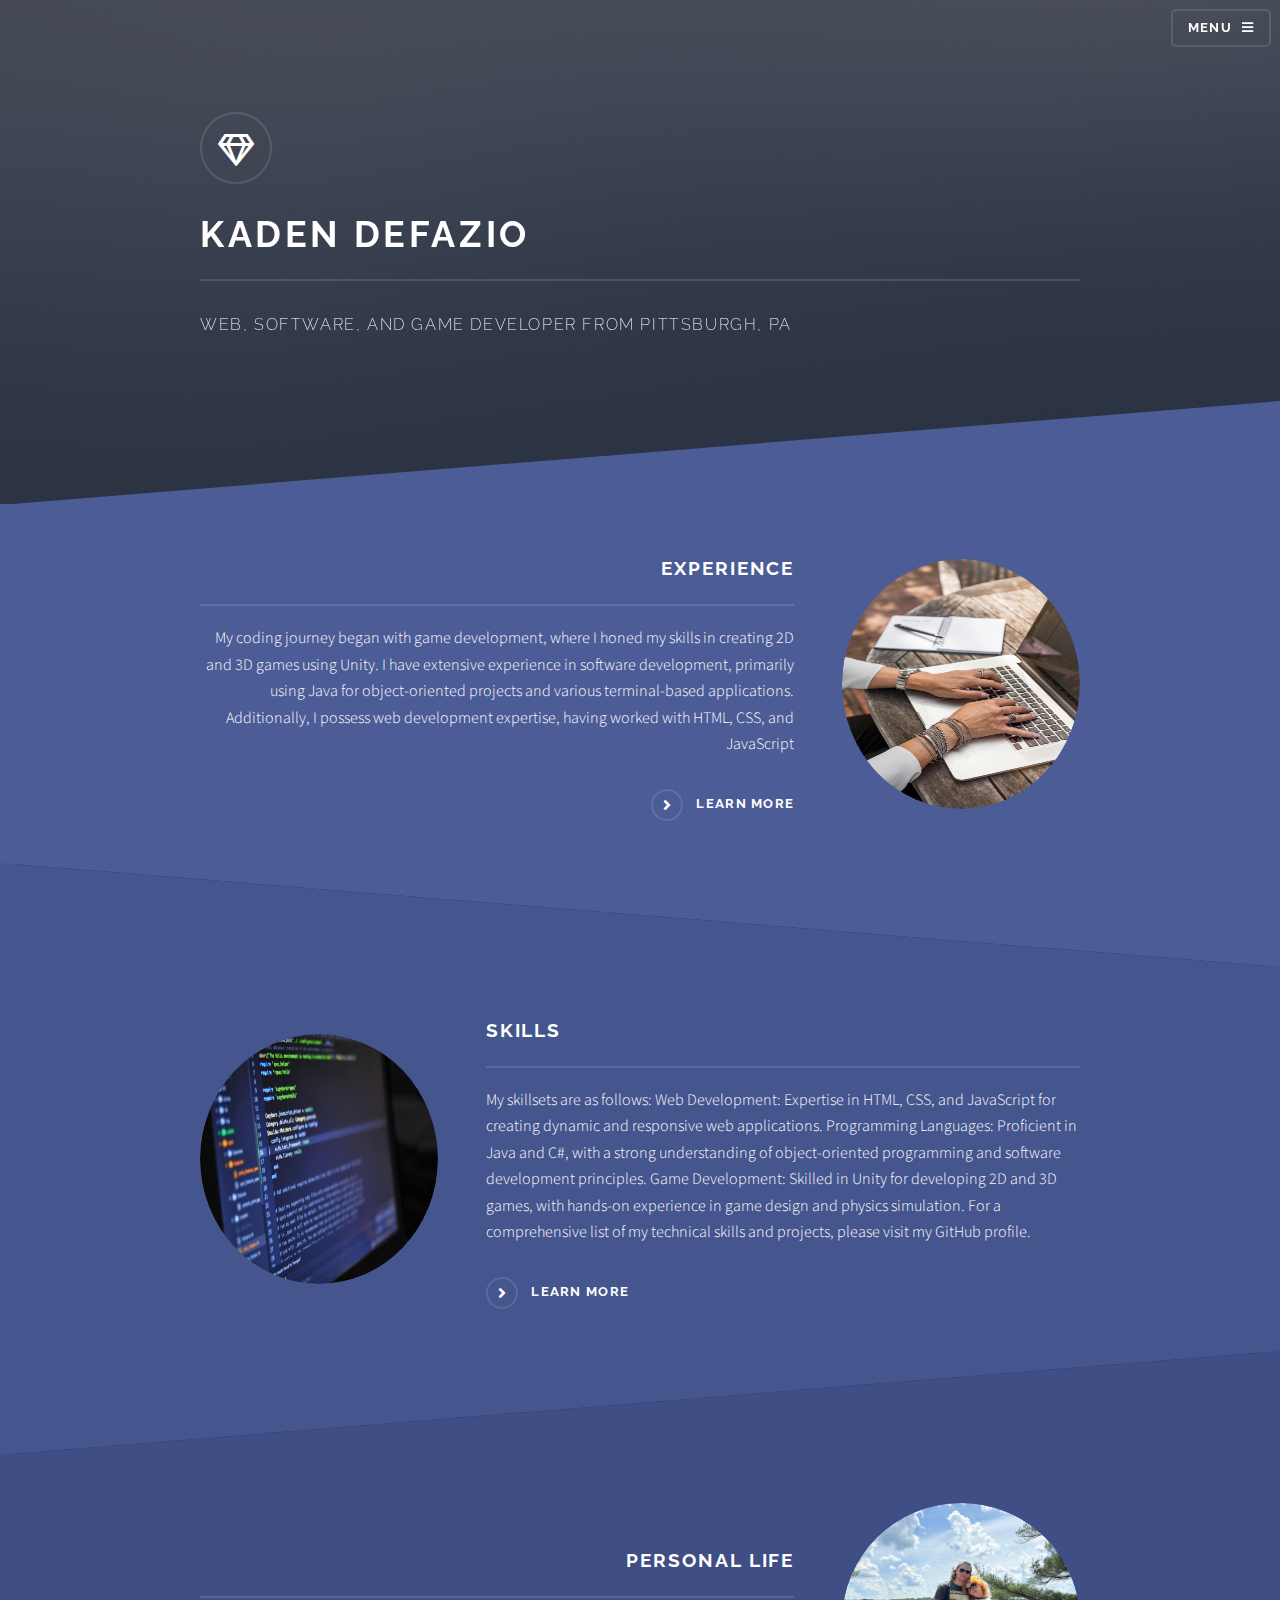
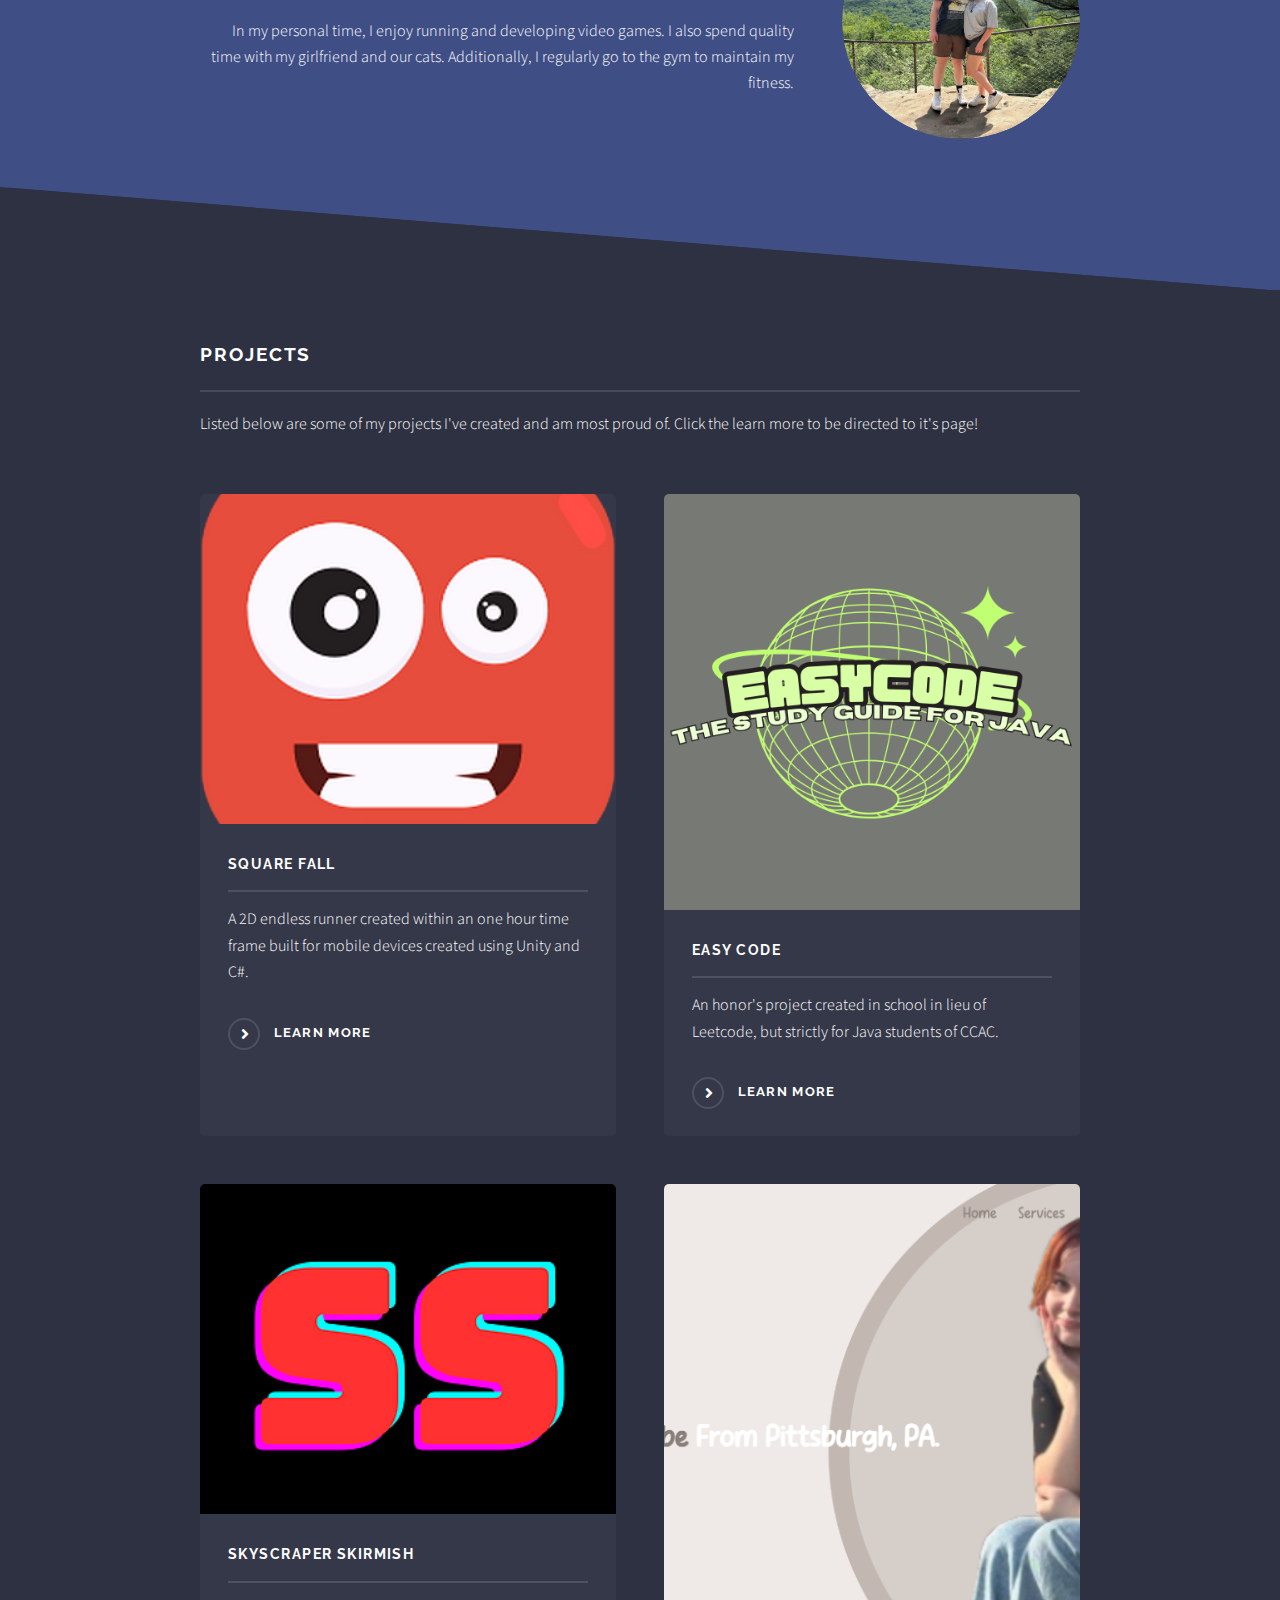
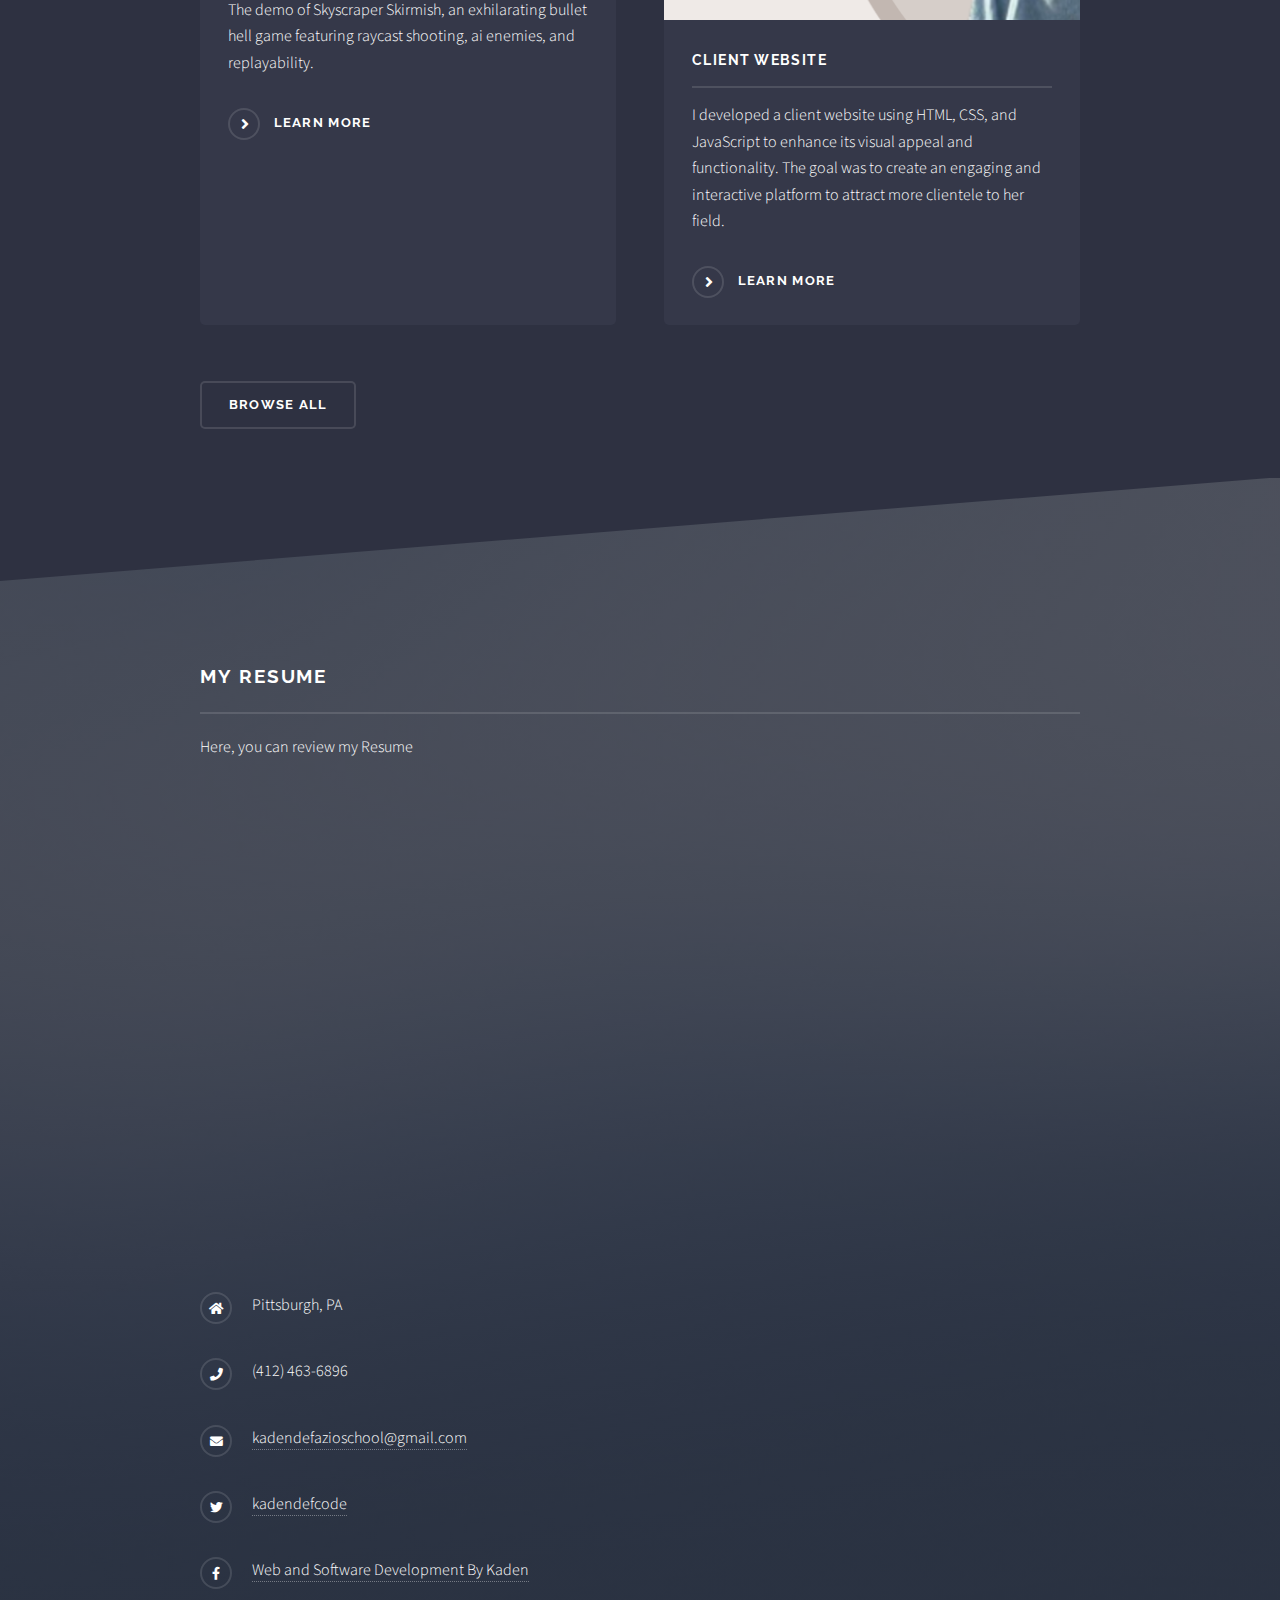
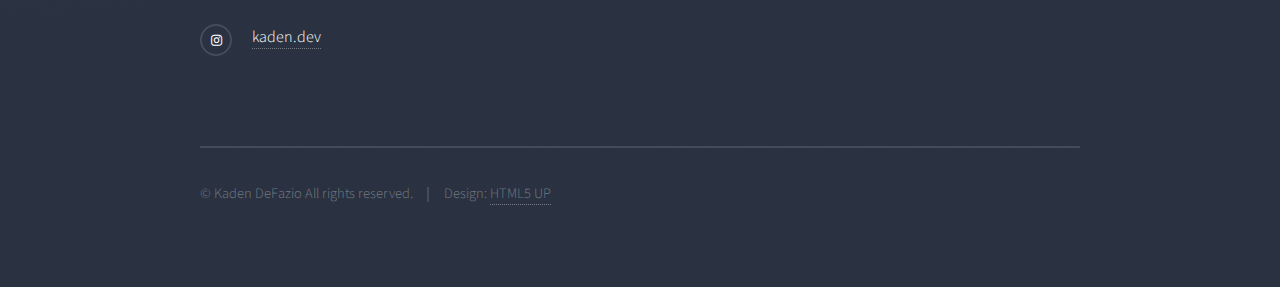
<file: index.html>
<!DOCTYPE HTML>
<!--
	Solid State by HTML5 UP
	html5up.net | @ajlkn
	Free for personal and commercial use under the CCA 3.0 license (html5up.net/license)
-->
<html>
	<head>
		<title>Kaden DeFazio | Software Developer</title>
		<meta charset="utf-8" />
		<meta name="viewport" content="width=device-width, initial-scale=1, user-scalable=no" />
		<link rel="stylesheet" href="assets/css/main.css" />
		<noscript><link rel="stylesheet" href="assets/css/noscript.css" /></noscript>
		<!-- Google tag (gtag.js) -->
<script async src="https://www.googletagmanager.com/gtag/js?id=G-KFNTG5X5K9"></script>
<script>
  window.dataLayer = window.dataLayer || [];
  function gtag(){dataLayer.push(arguments);}
  gtag('js', new Date());

  gtag('config', 'G-KFNTG5X5K9');
</script>
		
	</head>
	<body class="is-preload">

		<!-- Page Wrapper -->
			<div id="page-wrapper">

				<!-- Header -->
					<header id="header" class="alt">
						<h1><a href="index.html">Kaden DeFazio | Game, Web and Software</a></h1>
						<nav>
							<a href="#menu">Menu</a>
						</nav>
					</header>

				<!-- Menu -->
					<nav id="menu">
						<div class="inner">
							<h2>Menu</h2>
							<ul class="links">
								<li><a href="index.html">Home</a></li>
								<li><a href="#Experience">Experience</a></li>
								<li><a href="#Skills">Skills</a></li>
								<li><a href="#About">About</a></li>
								<li><a href="#Projects">Projects</a></li>
							</ul>
							<a href="#" class="close">Close</a>
						</div>
					</nav>

				<!-- Banner -->
					<section id="banner">
						<div class="inner">
							<div class="logo"><span class="icon fa-gem"></span></div>
							<h2>Kaden DeFazio</h2>
							<p>Web, Software, and Game developer from Pittsburgh, PA</p>
						</div>
					</section>

				<!-- Wrapper -->
					<section id="wrapper">

						<!-- One -->
							<section id="one" class="wrapper spotlight style1">
								<div class="inner">
									<a href="#" class="image"><img src="images/pexels-linkedin-1251834.jpg" alt="" height="250" width="200" class="image1"/></a> 
									<div class="content">
										<div class="Experience">
										<h2 class="major">Experience</h2></div>
										<p>My coding journey began with game development, where I honed my skills in creating 2D and 3D games using Unity. I have extensive experience in software development, primarily using Java for object-oriented projects and various terminal-based applications. Additionally, I possess web development expertise, having worked with HTML, CSS, and JavaScript</p>
										<a href="#" class="special">Learn more</a>
									</div>
								</div>
							</section>

						<!-- Two -->
						<section id="two" class="wrapper alt spotlight style2">
							<div class="inner">
								<a href="#" class="image">
									<img src="images/pexels-luis-gomes-166706-546819.jpg" alt="" height="250" width="200" class="image1"/>
								</a>
								<div class="content">
									<div class="Skills">
										<h2 class="major">Skills</h2>
									</div>
									<p>My skillsets are as follows: 
										Web Development: Expertise in HTML, CSS, and JavaScript for creating dynamic and responsive web applications. 
										Programming Languages: Proficient in Java and C#, with a strong understanding of object-oriented programming and software development principles. 
										Game Development: Skilled in Unity for developing 2D and 3D games, with hands-on experience in game design and physics simulation.
										For a comprehensive list of my technical skills and projects, please visit my GitHub profile.
									</p>
									<a href="https://github.com/kadendefazio" class="special">Learn more</a>
								</div>
							</div>
						</section>
						
						

						<!-- Three -->
							<section id="three" class="wrapper spotlight style3">
								<div class="inner">
									<a href="#" class="image"><img src="images/IMG_7210.jpg" alt="" class="image1"/></a>
									<div class="content">
										<div class="About">
										<h2 class="major">Personal life</h2></div>
										<p>In my personal time, I enjoy running and developing video games. I also spend quality time with my girlfriend and our cats. Additionally, I regularly go to the gym to maintain my fitness.</p>
										
									</div>
								</div>
							</section>

						<!-- Four -->
							<section id="four" class="wrapper alt style1">
								<div class="inner">
									<div class="Projects">
									<h2 class="major">Projects</h2></div>
									<p>Listed below are some of my projects I've created and am most proud of. Click the learn more to be directed to it's page!</p>
									<section class="features">
										<article class="image1">
											<a href="https://kadencodes.itch.io/square-fall" class="image" ><img src="images/Jn1o_C.png" alt="" /></a>
											<h3 class="major">Square Fall</h3>
											<p>A 2D endless runner created within an one hour time frame built for mobile devices created using Unity and C#.</p>
											<a href="https://kadencodes.itch.io/square-fall" class="special">Learn more</a>
										</article>
										<article class="image1">
											<a href="https://github.com/kadendefazio/EasyCodeQuiz" class="image"><img src="images/eASYcODE (1).png" alt="" /></a>
											<h3 class="major">Easy Code </h3>
											<p>An honor's project created in school in lieu of Leetcode, but strictly for Java students of CCAC.</p>
											<a href="https://github.com/kadendefazio/EasyCodeQuiz" class="special">Learn more</a>
										</article>
										<article class="image1">
											<a href="https://kadencodes.itch.io/skyscraper-skirmish" class="image"><img src="images/hFlXKL.png" alt="" /></a>
											<h3 class="major">Skyscraper Skirmish</h3>
											<p>The demo of Skyscraper Skirmish, an exhilarating bullet hell game featuring raycast shooting, ai enemies, and replayability.</p>
											<a href="https://kadencodes.itch.io/skyscraper-skirmish" class="special">Learn more</a>
										</article>
										<article class="image1">
											<a href="https://kadendefazio.github.io/Maddieshairmagic.github.io/" class="image"><img src="images/mad (1).png" alt="" /></a>
											<h3 class="major">Client Website</h3>
											<p>I developed a client website using HTML, CSS, and JavaScript to enhance its visual appeal and functionality. The goal was to create an engaging and interactive platform to attract more clientele to her field.</p>
											<a href="https://kadendefazio.github.io/Maddieshairmagic.github.io/" class="special">Learn more</a>
										</article>
									</section>
									<ul class="actions">
										<li><a href="https://github.com/kadendefazio" class="button">Browse All</a></li>
									</ul>
								</div>
							</section>

					</section>

				<!-- Footer -->
					<section id="footer">
						<div class="inner">
							<h2 class="major">My Resume</h2>
							<p>Here, you can review my Resume</p>
							<iframe src="Kaden DeFazios Resume New.docx.pdf" width="600" height="500"></iframe>

							
							<ul class="contact">
								<li class="icon solid fa-home">
									Pittsburgh, PA 
								</li>
								<li class="icon solid fa-phone">(412) 463-6896</li>
								<li class="icon solid fa-envelope"><a href="#">kadendefazioschool@gmail.com</a></li>
								<li class="icon brands fa-twitter"><a href="https://x.com/kadendefcode">kadendefcode</a></li>
								<li class="icon brands fa-facebook-f"><a href="https://www.facebook.com/profile.php?id=61562275663856">Web and Software Development By Kaden</a></li>
								<li class="icon brands fa-instagram"><a href="https://www.instagram.com/kaden.dev/">kaden.dev</a></li>
							</ul>
							<ul class="copyright">
								<li>&copy; Kaden DeFazio All rights reserved.</li><li>Design: <a href="http://html5up.net">HTML5 UP</a></li>
							</ul>
						</div>
					</section>

			</div>

		<!-- Scripts -->
			<script src="assets/js/jquery.min.js"></script>
			<script src="assets/js/jquery.scrollex.min.js"></script>
			<script src="assets/js/browser.min.js"></script>
			<script src="assets/js/breakpoints.min.js"></script>
			<script src="assets/js/util.js"></script>
			<script src="assets/js/main.js"></script>

	</body>
</html>
</file>
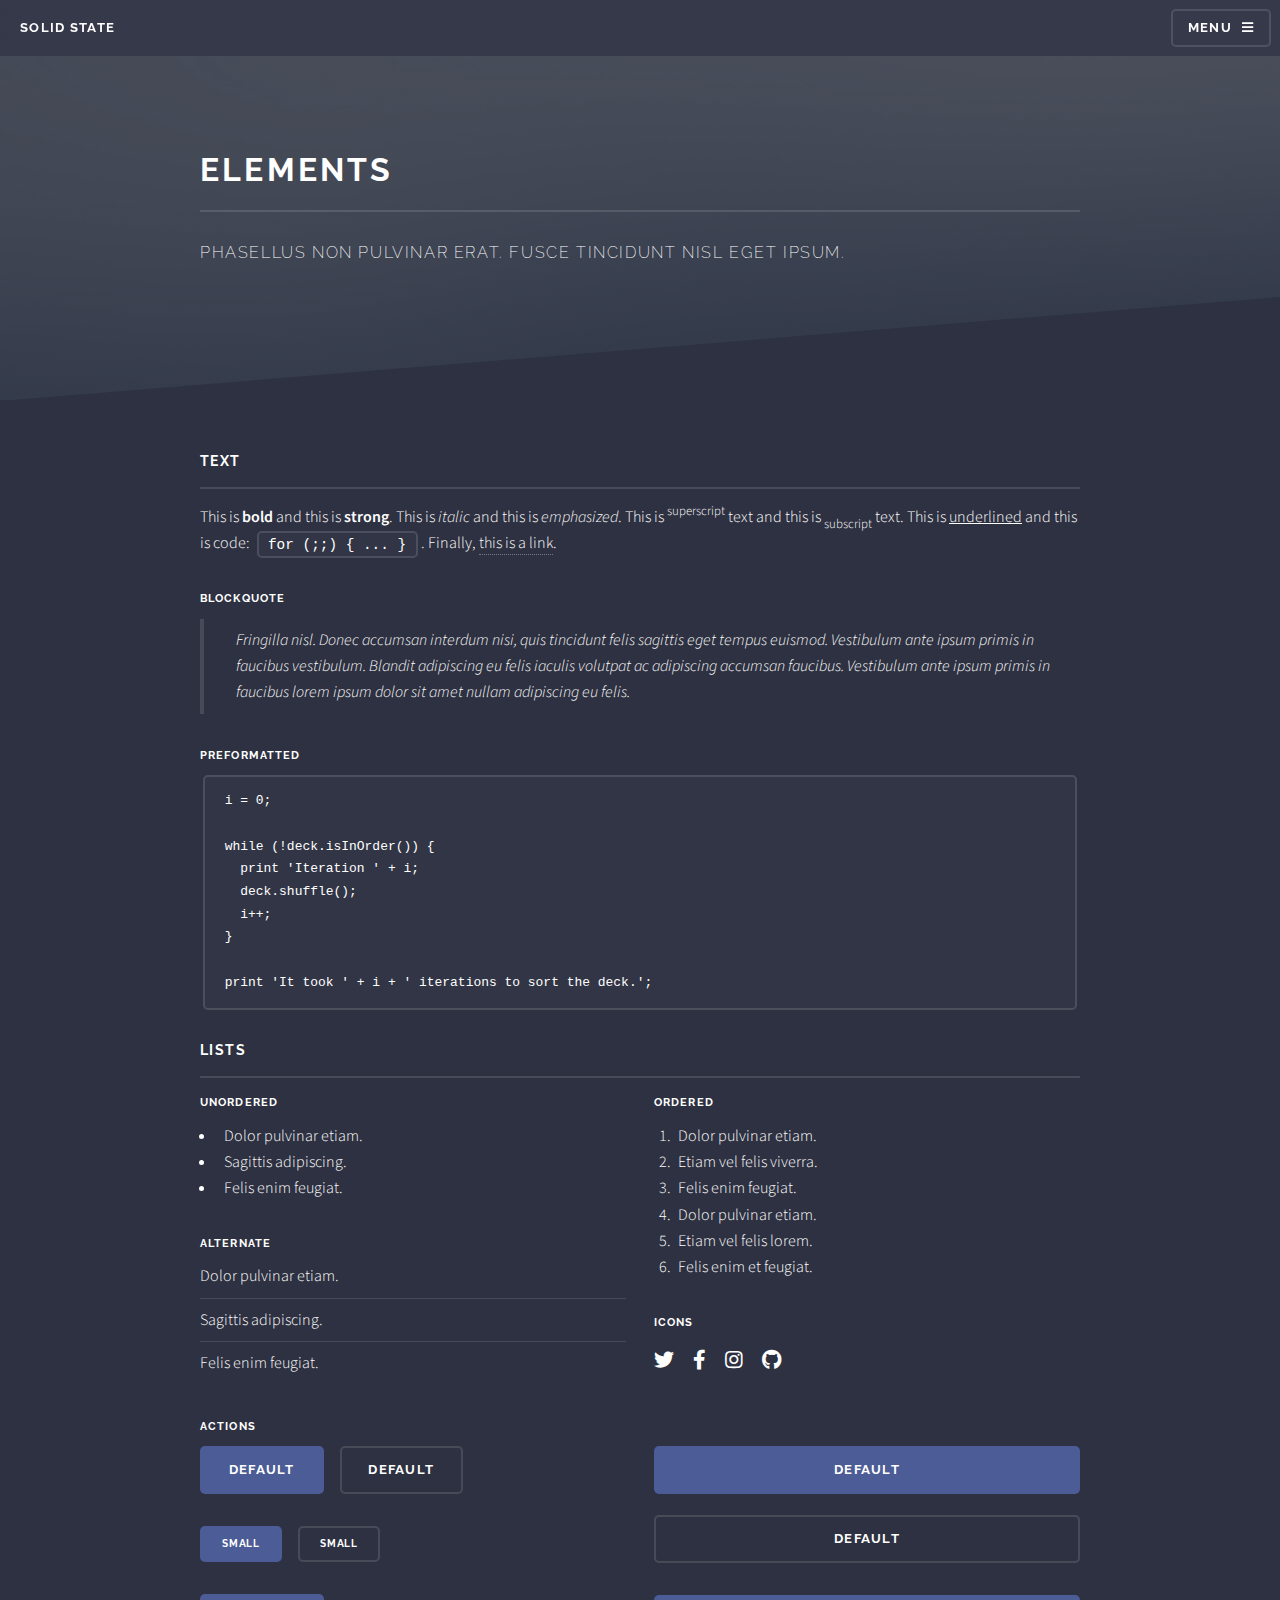
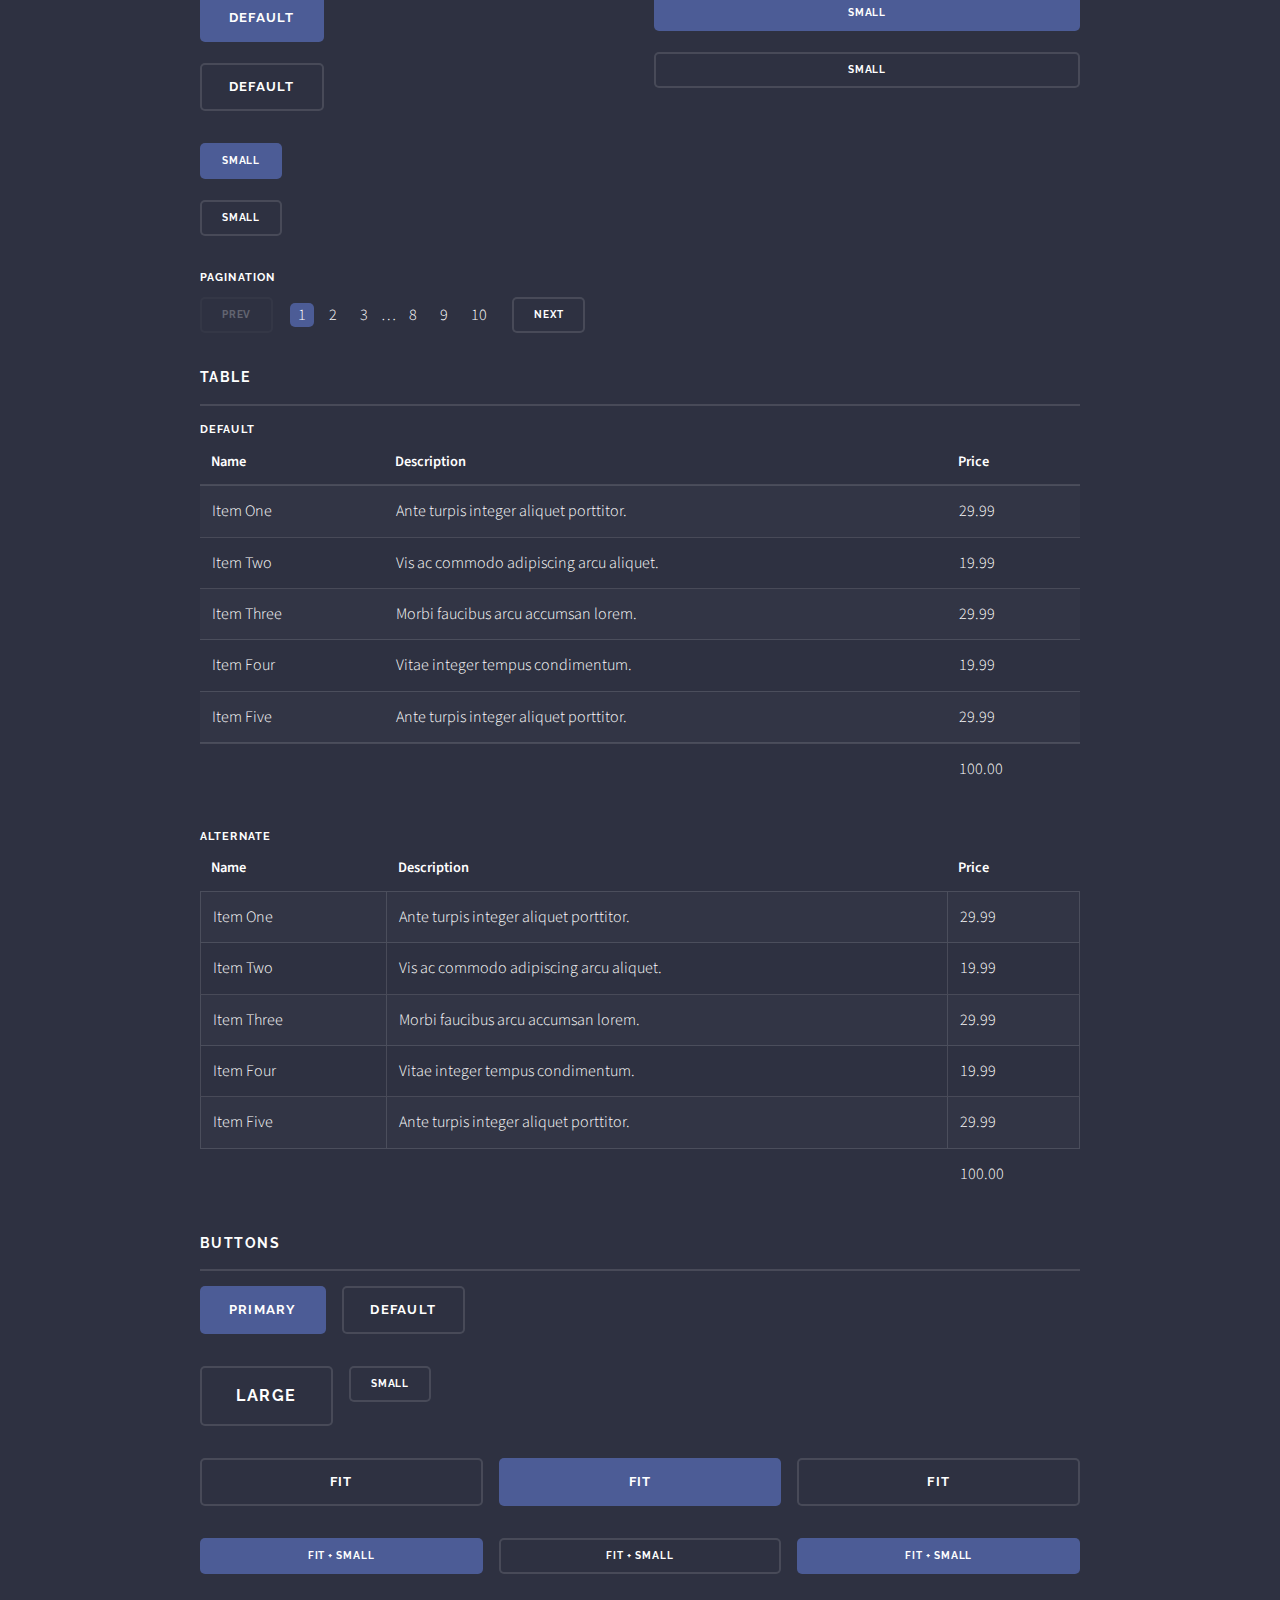
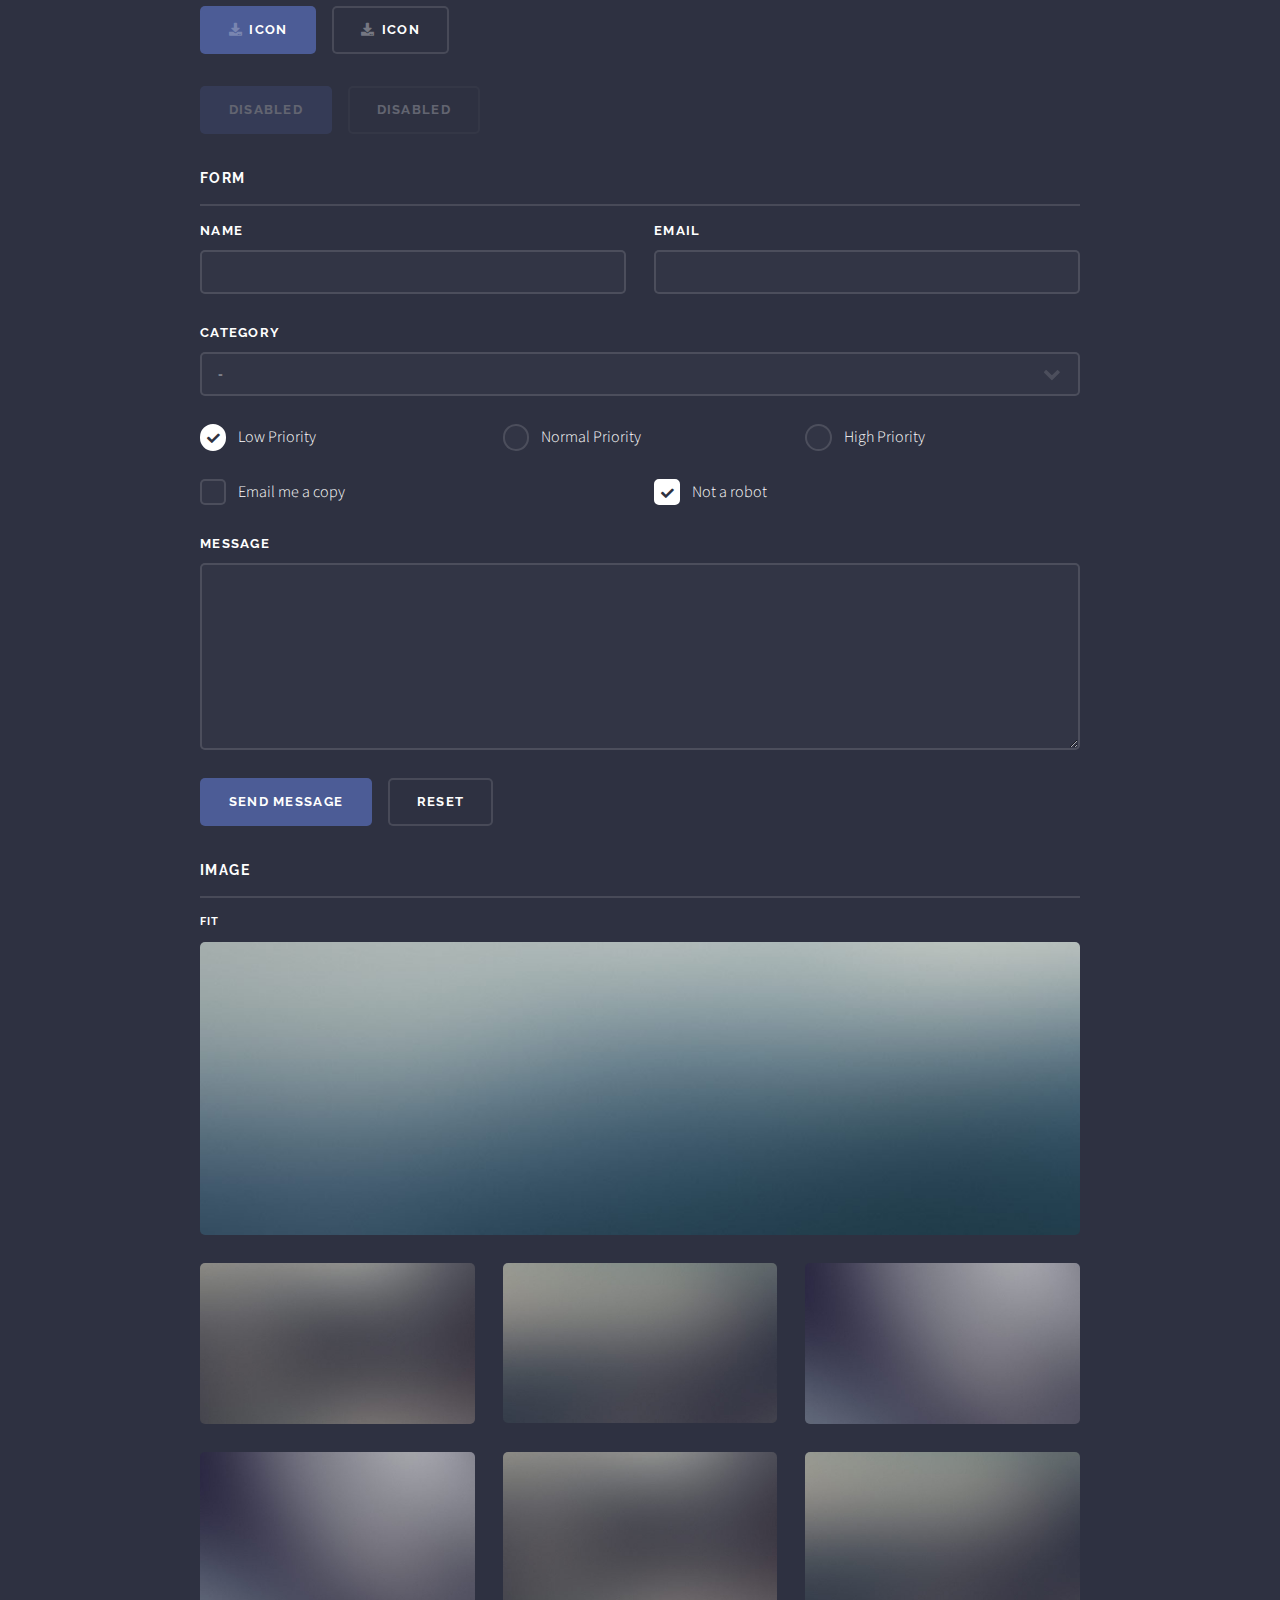
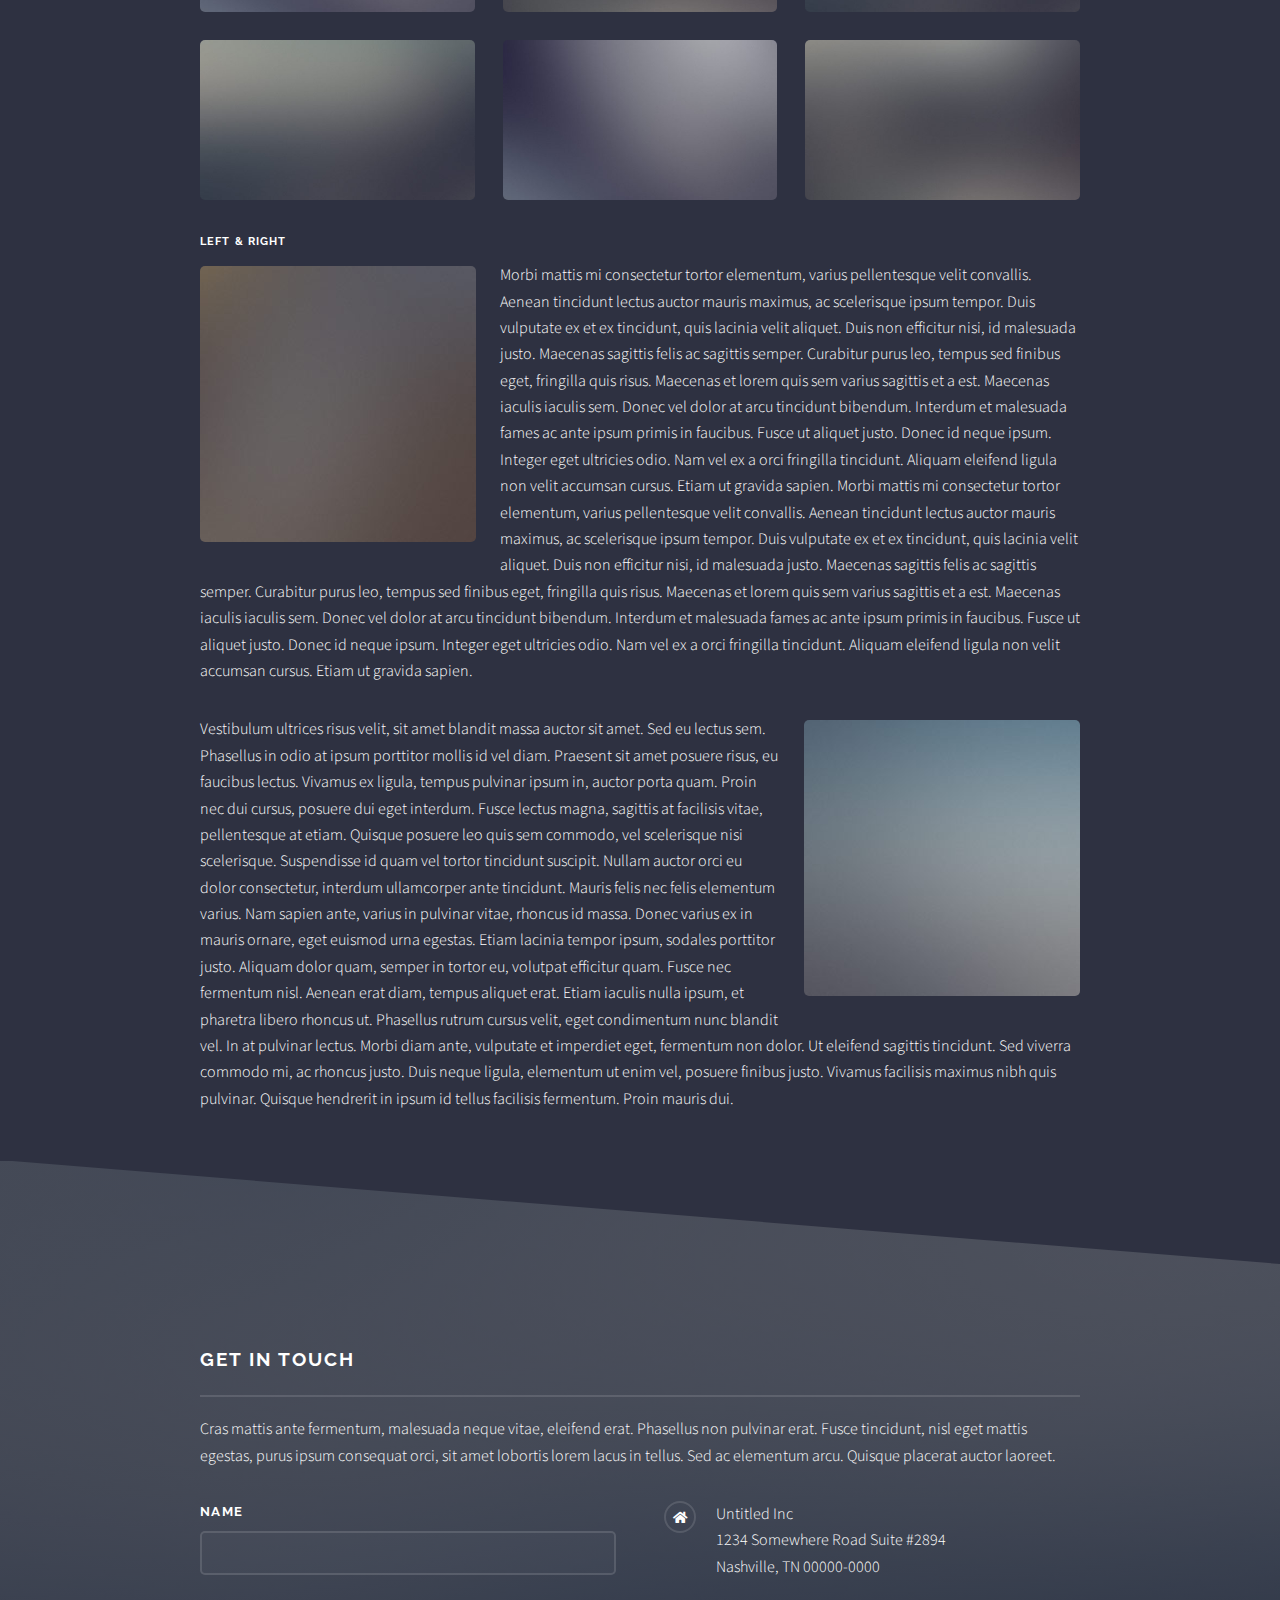
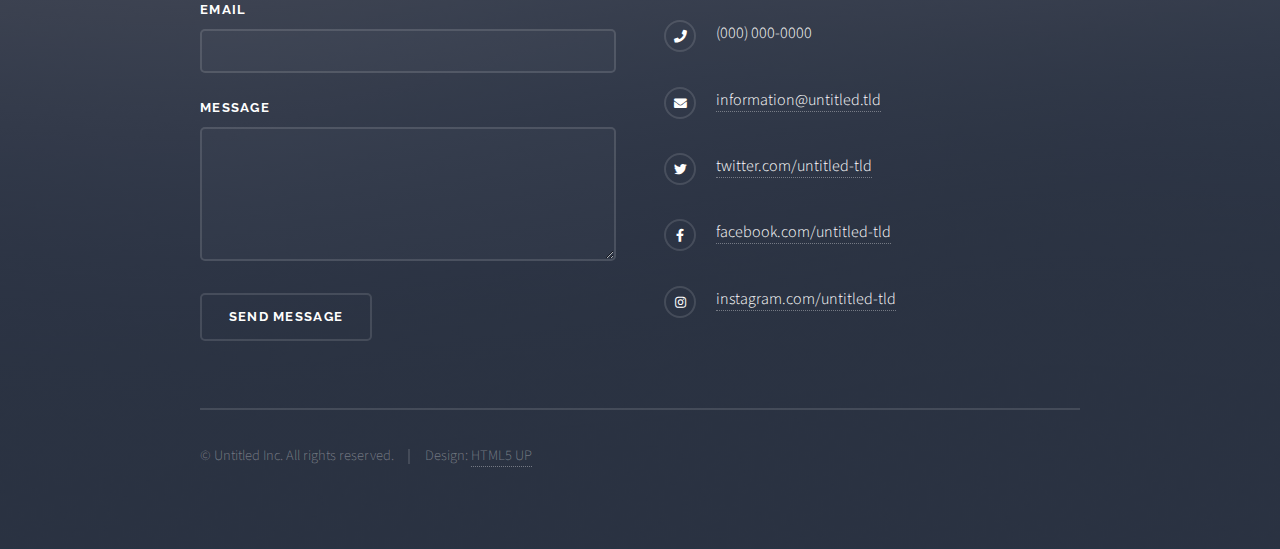
<file: elements.html>
<!DOCTYPE HTML>
<!--
	Solid State by HTML5 UP
	html5up.net | @ajlkn
	Free for personal and commercial use under the CCA 3.0 license (html5up.net/license)
-->
<html>
	<head>
		<title>Elements</title>
		<meta charset="utf-8" />
		<meta name="viewport" content="width=device-width, initial-scale=1, user-scalable=no" />
		<link rel="stylesheet" href="assets/css/main.css" />
		<noscript><link rel="stylesheet" href="assets/css/noscript.css" /></noscript>
	<!-- Google tag (gtag.js) -->
<script async src="https://www.googletagmanager.com/gtag/js?id=G-KFNTG5X5K9"></script>
<script>
  window.dataLayer = window.dataLayer || [];
  function gtag(){dataLayer.push(arguments);}
  gtag('js', new Date());

  gtag('config', 'G-KFNTG5X5K9');
</script>
	</head>
	<body class="is-preload">

		<!-- Page Wrapper -->
			<div id="page-wrapper">

				<!-- Header -->
					<header id="header">
						<h1><a href="index.html">Solid State</a></h1>
						<nav>
							<a href="#menu">Menu</a>
						</nav>
					</header>

				<!-- Menu -->
					<nav id="menu">
						<div class="inner">
							<h2>Menu</h2>
							<ul class="links">
								<li><a href="index.html">Home</a></li>
								<li><a href="generic.html">Generic</a></li>
								<li><a href="elements.html">Elements</a></li>
								<li><a href="#">Log In</a></li>
								<li><a href="#">Sign Up</a></li>
							</ul>
							<a href="#" class="close">Close</a>
						</div>
					</nav>

				<!-- Wrapper -->
					<section id="wrapper">
						<header>
							<div class="inner">
								<h2>Elements</h2>
								<p>Phasellus non pulvinar erat. Fusce tincidunt nisl eget ipsum.</p>
							</div>
						</header>

						<!-- Content -->
							<div class="wrapper">
								<div class="inner">

									<section>
										<h3 class="major">Text</h3>
										<p>This is <b>bold</b> and this is <strong>strong</strong>. This is <i>italic</i> and this is <em>emphasized</em>.
										This is <sup>superscript</sup> text and this is <sub>subscript</sub> text.
										This is <u>underlined</u> and this is code: <code>for (;;) { ... }</code>. Finally, <a href="#">this is a link</a>.</p>
										<h4>Blockquote</h4>
										<blockquote>Fringilla nisl. Donec accumsan interdum nisi, quis tincidunt felis sagittis eget tempus euismod. Vestibulum ante ipsum primis in faucibus vestibulum. Blandit adipiscing eu felis iaculis volutpat ac adipiscing accumsan faucibus. Vestibulum ante ipsum primis in faucibus lorem ipsum dolor sit amet nullam adipiscing eu felis.</blockquote>
										<h4>Preformatted</h4>
										<pre><code>i = 0;

while (!deck.isInOrder()) {
  print 'Iteration ' + i;
  deck.shuffle();
  i++;
}

print 'It took ' + i + ' iterations to sort the deck.';</code></pre>
									</section>

									<section>
										<h3 class="major">Lists</h3>
										<div class="row">
											<div class="col-6 col-12-medium">
												<h4>Unordered</h4>
												<ul>
													<li>Dolor pulvinar etiam.</li>
													<li>Sagittis adipiscing.</li>
													<li>Felis enim feugiat.</li>
												</ul>
												<h4>Alternate</h4>
												<ul class="alt">
													<li>Dolor pulvinar etiam.</li>
													<li>Sagittis adipiscing.</li>
													<li>Felis enim feugiat.</li>
												</ul>
											</div>
											<div class="col-6 col-12-medium">
												<h4>Ordered</h4>
												<ol>
													<li>Dolor pulvinar etiam.</li>
													<li>Etiam vel felis viverra.</li>
													<li>Felis enim feugiat.</li>
													<li>Dolor pulvinar etiam.</li>
													<li>Etiam vel felis lorem.</li>
													<li>Felis enim et feugiat.</li>
												</ol>
												<h4>Icons</h4>
												<ul class="icons">
													<li><a href="#" class="icon brands fa-twitter"><span class="label">Twitter</span></a></li>
													<li><a href="#" class="icon brands fa-facebook-f"><span class="label">Facebook</span></a></li>
													<li><a href="#" class="icon brands fa-instagram"><span class="label">Instagram</span></a></li>
													<li><a href="#" class="icon brands fa-github"><span class="label">Github</span></a></li>
												</ul>
											</div>
										</div>
										<h4>Actions</h4>
										<div class="row">
											<div class="col-6 col-12-medium">
												<ul class="actions">
													<li><a href="#" class="button primary">Default</a></li>
													<li><a href="#" class="button">Default</a></li>
												</ul>
												<ul class="actions small">
													<li><a href="#" class="button primary small">Small</a></li>
													<li><a href="#" class="button small">Small</a></li>
												</ul>
												<ul class="actions stacked">
													<li><a href="#" class="button primary">Default</a></li>
													<li><a href="#" class="button">Default</a></li>
												</ul>
												<ul class="actions stacked small">
													<li><a href="#" class="button primary small">Small</a></li>
													<li><a href="#" class="button small">Small</a></li>
												</ul>
											</div>
											<div class="col-6 col-12-medium">
												<ul class="actions stacked">
													<li><a href="#" class="button primary fit">Default</a></li>
													<li><a href="#" class="button fit">Default</a></li>
												</ul>
												<ul class="actions stacked small">
													<li><a href="#" class="button primary small fit">Small</a></li>
													<li><a href="#" class="button small fit">Small</a></li>
												</ul>
											</div>
										</div>
										<h4>Pagination</h4>
										<ul class="pagination">
											<li><span class="button small disabled">Prev</span></li>
											<li><a href="#" class="page active">1</a></li>
											<li><a href="#" class="page">2</a></li>
											<li><a href="#" class="page">3</a></li>
											<li><span>&hellip;</span></li>
											<li><a href="#" class="page">8</a></li>
											<li><a href="#" class="page">9</a></li>
											<li><a href="#" class="page">10</a></li>
											<li><a href="#" class="button small">Next</a></li>
										</ul>
									</section>

									<section>
										<h3 class="major">Table</h3>
										<h4>Default</h4>
										<div class="table-wrapper">
											<table>
												<thead>
													<tr>
														<th>Name</th>
														<th>Description</th>
														<th>Price</th>
													</tr>
												</thead>
												<tbody>
													<tr>
														<td>Item One</td>
														<td>Ante turpis integer aliquet porttitor.</td>
														<td>29.99</td>
													</tr>
													<tr>
														<td>Item Two</td>
														<td>Vis ac commodo adipiscing arcu aliquet.</td>
														<td>19.99</td>
													</tr>
													<tr>
														<td>Item Three</td>
														<td> Morbi faucibus arcu accumsan lorem.</td>
														<td>29.99</td>
													</tr>
													<tr>
														<td>Item Four</td>
														<td>Vitae integer tempus condimentum.</td>
														<td>19.99</td>
													</tr>
													<tr>
														<td>Item Five</td>
														<td>Ante turpis integer aliquet porttitor.</td>
														<td>29.99</td>
													</tr>
												</tbody>
												<tfoot>
													<tr>
														<td colspan="2"></td>
														<td>100.00</td>
													</tr>
												</tfoot>
											</table>
										</div>

										<h4>Alternate</h4>
										<div class="table-wrapper">
											<table class="alt">
												<thead>
													<tr>
														<th>Name</th>
														<th>Description</th>
														<th>Price</th>
													</tr>
												</thead>
												<tbody>
													<tr>
														<td>Item One</td>
														<td>Ante turpis integer aliquet porttitor.</td>
														<td>29.99</td>
													</tr>
													<tr>
														<td>Item Two</td>
														<td>Vis ac commodo adipiscing arcu aliquet.</td>
														<td>19.99</td>
													</tr>
													<tr>
														<td>Item Three</td>
														<td> Morbi faucibus arcu accumsan lorem.</td>
														<td>29.99</td>
													</tr>
													<tr>
														<td>Item Four</td>
														<td>Vitae integer tempus condimentum.</td>
														<td>19.99</td>
													</tr>
													<tr>
														<td>Item Five</td>
														<td>Ante turpis integer aliquet porttitor.</td>
														<td>29.99</td>
													</tr>
												</tbody>
												<tfoot>
													<tr>
														<td colspan="2"></td>
														<td>100.00</td>
													</tr>
												</tfoot>
											</table>
										</div>
									</section>

									<section>
										<h3 class="major">Buttons</h3>
										<ul class="actions">
											<li><a href="#" class="button primary">Primary</a></li>
											<li><a href="#" class="button">Default</a></li>
										</ul>
										<ul class="actions">
											<li><a href="#" class="button large">Large</a></li>
											<li><a href="#" class="button small">Small</a></li>
										</ul>
										<ul class="actions fit">
											<li><a href="#" class="button fit">Fit</a></li>
											<li><a href="#" class="button primary fit">Fit</a></li>
											<li><a href="#" class="button fit">Fit</a></li>
										</ul>
										<ul class="actions fit small">
											<li><a href="#" class="button primary fit small">Fit + Small</a></li>
											<li><a href="#" class="button fit small">Fit + Small</a></li>
											<li><a href="#" class="button primary fit small">Fit + Small</a></li>
										</ul>
										<ul class="actions">
											<li><a href="#" class="button primary icon solid fa-download">Icon</a></li>
											<li><a href="#" class="button icon solid fa-download">Icon</a></li>
										</ul>
										<ul class="actions">
											<li><span class="button primary disabled">Disabled</span></li>
											<li><span class="button disabled">Disabled</span></li>
										</ul>
									</section>

									<section>
										<h3 class="major">Form</h3>
										<form method="post" action="#">
											<div class="row gtr-uniform">
												<div class="col-6 col-12-xsmall">
													<label for="demo-name">Name</label>
													<input type="text" name="demo-name" id="demo-name" value="" />
												</div>
												<div class="col-6 col-12-xsmall">
													<label for="demo-email">Email</label>
													<input type="email" name="demo-email" id="demo-email" value="" />
												</div>
												<div class="col-12">
													<label for="demo-category">Category</label>
													<select name="demo-category" id="demo-category">
														<option value="">-</option>
														<option value="1">Manufacturing</option>
														<option value="1">Shipping</option>
														<option value="1">Administration</option>
														<option value="1">Human Resources</option>
													</select>
												</div>
												<div class="col-4 col-12-small">
													<input type="radio" id="demo-priority-low" name="demo-priority" checked>
													<label for="demo-priority-low">Low Priority</label>
												</div>
												<div class="col-4 col-12-small">
													<input type="radio" id="demo-priority-normal" name="demo-priority">
													<label for="demo-priority-normal">Normal Priority</label>
												</div>
												<div class="col-4 col-12-small">
													<input type="radio" id="demo-priority-high" name="demo-priority">
													<label for="demo-priority-high">High Priority</label>
												</div>
												<div class="col-6 col-12-small">
													<input type="checkbox" id="demo-copy" name="demo-copy">
													<label for="demo-copy">Email me a copy</label>
												</div>
												<div class="col-6 col-12-small">
													<input type="checkbox" id="demo-human" name="demo-human" checked>
													<label for="demo-human">Not a robot</label>
												</div>
												<div class="col-12">
													<label for="demo-message">Message</label>
													<textarea name="demo-message" id="demo-message" rows="6"></textarea>
												</div>
												<div class="col-12">
													<ul class="actions">
														<li><input type="submit" value="Send Message" class="primary" /></li>
														<li><input type="reset" value="Reset" /></li>
													</ul>
												</div>
											</div>
										</form>
									</section>

									<section>
										<h3 class="major">Image</h3>
										<h4>Fit</h4>
										<div class="box alt">
											<div class="row gtr-uniform">
												<div class="col-12"><span class="image fit"><img src="images/pic08.jpg" alt="" /></span></div>
												<div class="col-4"><span class="image fit"><img src="images/pic05.jpg" alt="" /></span></div>
												<div class="col-4"><span class="image fit"><img src="images/pic06.jpg" alt="" /></span></div>
												<div class="col-4"><span class="image fit"><img src="images/pic07.jpg" alt="" /></span></div>
												<div class="col-4"><span class="image fit"><img src="images/pic07.jpg" alt="" /></span></div>
												<div class="col-4"><span class="image fit"><img src="images/pic05.jpg" alt="" /></span></div>
												<div class="col-4"><span class="image fit"><img src="images/pic06.jpg" alt="" /></span></div>
												<div class="col-4"><span class="image fit"><img src="images/pic06.jpg" alt="" /></span></div>
												<div class="col-4"><span class="image fit"><img src="images/pic07.jpg" alt="" /></span></div>
												<div class="col-4"><span class="image fit"><img src="images/pic05.jpg" alt="" /></span></div>
											</div>
										</div>
										<h4>Left &amp; Right</h4>
										<p><span class="image left"><img src="images/pic01.jpg" alt="" /></span>Morbi mattis mi consectetur tortor elementum, varius pellentesque velit convallis. Aenean tincidunt lectus auctor mauris maximus, ac scelerisque ipsum tempor. Duis vulputate ex et ex tincidunt, quis lacinia velit aliquet. Duis non efficitur nisi, id malesuada justo. Maecenas sagittis felis ac sagittis semper. Curabitur purus leo, tempus sed finibus eget, fringilla quis risus. Maecenas et lorem quis sem varius sagittis et a est. Maecenas iaculis iaculis sem. Donec vel dolor at arcu tincidunt bibendum. Interdum et malesuada fames ac ante ipsum primis in faucibus. Fusce ut aliquet justo. Donec id neque ipsum. Integer eget ultricies odio. Nam vel ex a orci fringilla tincidunt. Aliquam eleifend ligula non velit accumsan cursus. Etiam ut gravida sapien. Morbi mattis mi consectetur tortor elementum, varius pellentesque velit convallis. Aenean tincidunt lectus auctor mauris maximus, ac scelerisque ipsum tempor. Duis vulputate ex et ex tincidunt, quis lacinia velit aliquet. Duis non efficitur nisi, id malesuada justo. Maecenas sagittis felis ac sagittis semper. Curabitur purus leo, tempus sed finibus eget, fringilla quis risus. Maecenas et lorem quis sem varius sagittis et a est. Maecenas iaculis iaculis sem. Donec vel dolor at arcu tincidunt bibendum. Interdum et malesuada fames ac ante ipsum primis in faucibus. Fusce ut aliquet justo. Donec id neque ipsum. Integer eget ultricies odio. Nam vel ex a orci fringilla tincidunt. Aliquam eleifend ligula non velit accumsan cursus. Etiam ut gravida sapien.</p>
										<p><span class="image right"><img src="images/pic02.jpg" alt="" /></span>Vestibulum ultrices risus velit, sit amet blandit massa auctor sit amet. Sed eu lectus sem. Phasellus in odio at ipsum porttitor mollis id vel diam. Praesent sit amet posuere risus, eu faucibus lectus. Vivamus ex ligula, tempus pulvinar ipsum in, auctor porta quam. Proin nec dui cursus, posuere dui eget interdum. Fusce lectus magna, sagittis at facilisis vitae, pellentesque at etiam. Quisque posuere leo quis sem commodo, vel scelerisque nisi scelerisque. Suspendisse id quam vel tortor tincidunt suscipit. Nullam auctor orci eu dolor consectetur, interdum ullamcorper ante tincidunt. Mauris felis nec felis elementum varius. Nam sapien ante, varius in pulvinar vitae, rhoncus id massa. Donec varius ex in mauris ornare, eget euismod urna egestas. Etiam lacinia tempor ipsum, sodales porttitor justo. Aliquam dolor quam, semper in tortor eu, volutpat efficitur quam. Fusce nec fermentum nisl. Aenean erat diam, tempus aliquet erat. Etiam iaculis nulla ipsum, et pharetra libero rhoncus ut. Phasellus rutrum cursus velit, eget condimentum nunc blandit vel. In at pulvinar lectus. Morbi diam ante, vulputate et imperdiet eget, fermentum non dolor. Ut eleifend sagittis tincidunt. Sed viverra commodo mi, ac rhoncus justo. Duis neque ligula, elementum ut enim vel, posuere finibus justo. Vivamus facilisis maximus nibh quis pulvinar. Quisque hendrerit in ipsum id tellus facilisis fermentum. Proin mauris dui.</p>
									</section>

								</div>
							</div>

					</section>

				<!-- Footer -->
					<section id="footer">
						<div class="inner">
							<h2 class="major">Get in touch</h2>
							<p>Cras mattis ante fermentum, malesuada neque vitae, eleifend erat. Phasellus non pulvinar erat. Fusce tincidunt, nisl eget mattis egestas, purus ipsum consequat orci, sit amet lobortis lorem lacus in tellus. Sed ac elementum arcu. Quisque placerat auctor laoreet.</p>
							<form method="post" action="#">
								<div class="fields">
									<div class="field">
										<label for="name">Name</label>
										<input type="text" name="name" id="name" />
									</div>
									<div class="field">
										<label for="email">Email</label>
										<input type="email" name="email" id="email" />
									</div>
									<div class="field">
										<label for="message">Message</label>
										<textarea name="message" id="message" rows="4"></textarea>
									</div>
								</div>
								<ul class="actions">
									<li><input type="submit" value="Send Message" /></li>
								</ul>
							</form>
							<ul class="contact">
								<li class="icon solid fa-home">
									Untitled Inc<br />
									1234 Somewhere Road Suite #2894<br />
									Nashville, TN 00000-0000
								</li>
								<li class="icon solid fa-phone">(000) 000-0000</li>
								<li class="icon solid fa-envelope"><a href="#">information@untitled.tld</a></li>
								<li class="icon brands fa-twitter"><a href="#">twitter.com/untitled-tld</a></li>
								<li class="icon brands fa-facebook-f"><a href="#">facebook.com/untitled-tld</a></li>
								<li class="icon brands fa-instagram"><a href="#">instagram.com/untitled-tld</a></li>
							</ul>
							<ul class="copyright">
								<li>&copy; Untitled Inc. All rights reserved.</li><li>Design: <a href="http://html5up.net">HTML5 UP</a></li>
							</ul>
						</div>
					</section>

			</div>

		<!-- Scripts -->
			<script src="assets/js/jquery.min.js"></script>
			<script src="assets/js/jquery.scrollex.min.js"></script>
			<script src="assets/js/browser.min.js"></script>
			<script src="assets/js/breakpoints.min.js"></script>
			<script src="assets/js/util.js"></script>
			<script src="assets/js/main.js"></script>

	</body>
</html>
</file>
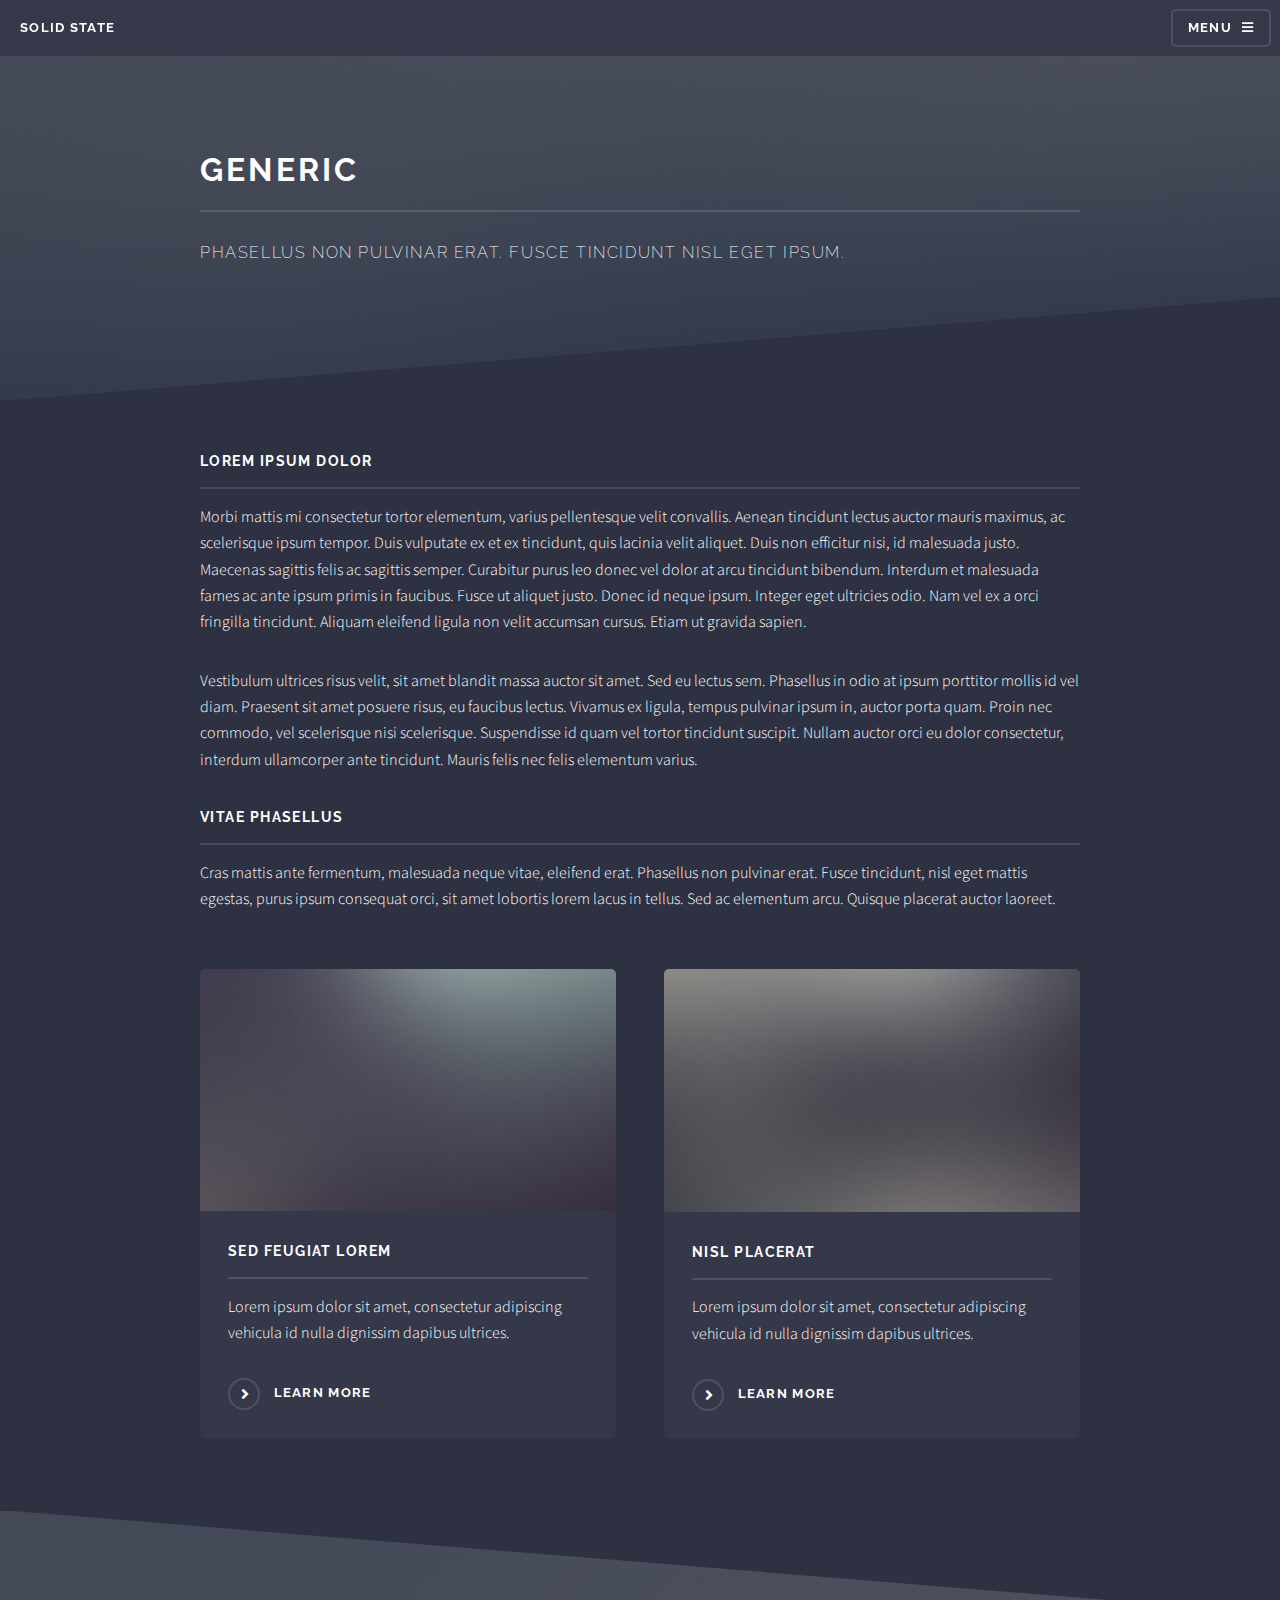
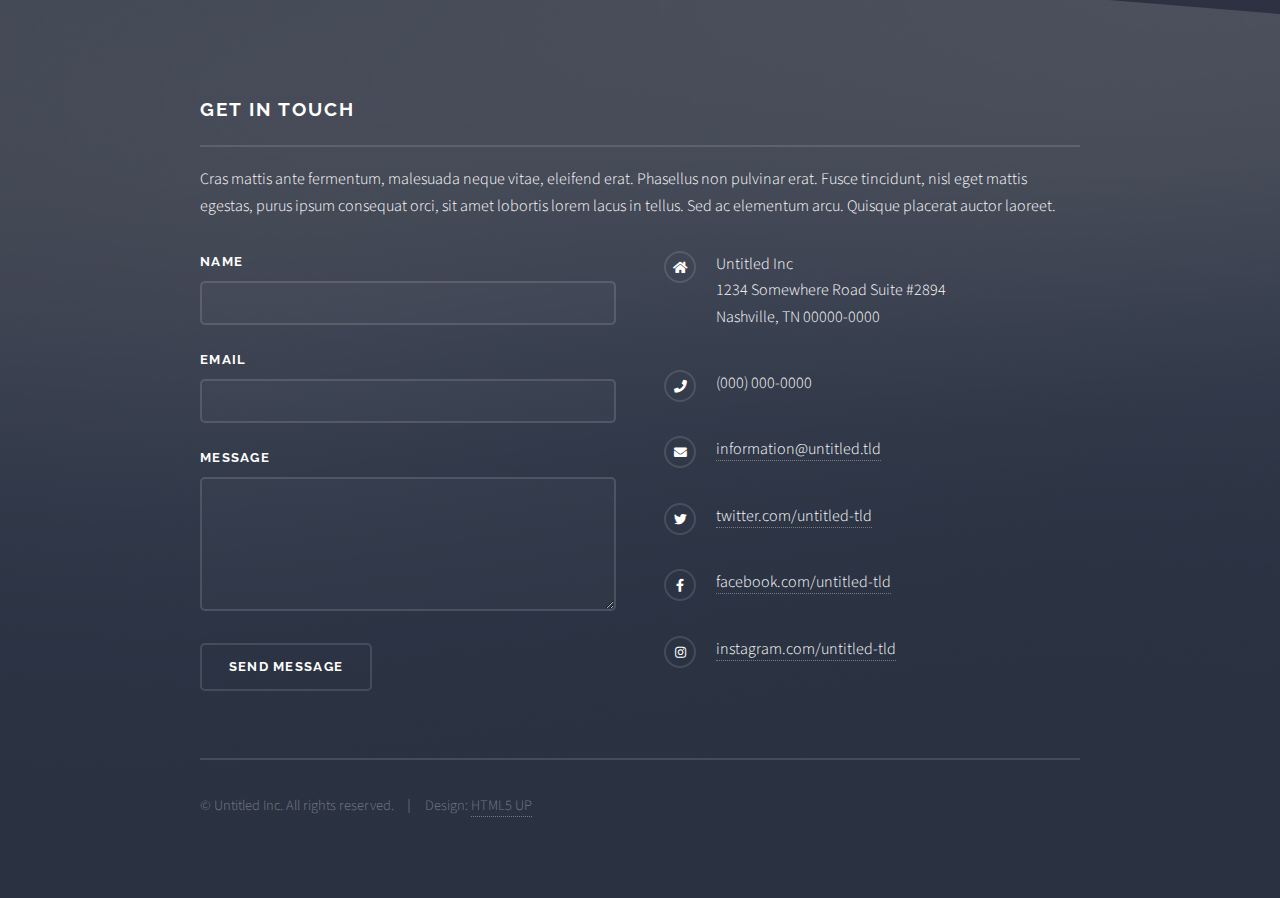
<file: generic.html>
<!DOCTYPE HTML>
<!--
	Solid State by HTML5 UP
	html5up.net | @ajlkn
	Free for personal and commercial use under the CCA 3.0 license (html5up.net/license)
-->
<html>
	<head>
		<title>Generic</title>
		<meta charset="utf-8" />
		<meta name="viewport" content="width=device-width, initial-scale=1, user-scalable=no" />
		<link rel="stylesheet" href="assets/css/main.css" />
		<noscript><link rel="stylesheet" href="assets/css/noscript.css" /></noscript>
		<!-- Google tag (gtag.js) -->
<script async src="https://www.googletagmanager.com/gtag/js?id=G-KFNTG5X5K9"></script>
<script>
  window.dataLayer = window.dataLayer || [];
  function gtag(){dataLayer.push(arguments);}
  gtag('js', new Date());

  gtag('config', 'G-KFNTG5X5K9');
</script>
	</head>
	<body class="is-preload">

		<!-- Page Wrapper -->
			<div id="page-wrapper">

				<!-- Header -->
					<header id="header">
						<h1><a href="index.html">Solid State</a></h1>
						<nav>
							<a href="#menu">Menu</a>
						</nav>
					</header>

				<!-- Menu -->
					<nav id="menu">
						<div class="inner">
							<h2>Menu</h2>
							<ul class="links">
								<li><a href="index.html">Home</a></li>
								<li><a href="generic.html">Generic</a></li>
								<li><a href="elements.html">Elements</a></li>
								<li><a href="#">Log In</a></li>
								<li><a href="#">Sign Up</a></li>
							</ul>
							<a href="#" class="close">Close</a>
						</div>
					</nav>

				<!-- Wrapper -->
					<section id="wrapper">
						<header>
							<div class="inner">
								<h2>Generic</h2>
								<p>Phasellus non pulvinar erat. Fusce tincidunt nisl eget ipsum.</p>
							</div>
						</header>

						<!-- Content -->
							<div class="wrapper">
								<div class="inner">

									<h3 class="major">Lorem ipsum dolor</h3>
									<p>Morbi mattis mi consectetur tortor elementum, varius pellentesque velit convallis. Aenean tincidunt lectus auctor mauris maximus, ac scelerisque ipsum tempor. Duis vulputate ex et ex tincidunt, quis lacinia velit aliquet. Duis non efficitur nisi, id malesuada justo. Maecenas sagittis felis ac sagittis semper. Curabitur purus leo donec vel dolor at arcu tincidunt bibendum. Interdum et malesuada fames ac ante ipsum primis in faucibus. Fusce ut aliquet justo. Donec id neque ipsum. Integer eget ultricies odio. Nam vel ex a orci fringilla tincidunt. Aliquam eleifend ligula non velit accumsan cursus. Etiam ut gravida sapien.</p>

									<p>Vestibulum ultrices risus velit, sit amet blandit massa auctor sit amet. Sed eu lectus sem. Phasellus in odio at ipsum porttitor mollis id vel diam. Praesent sit amet posuere risus, eu faucibus lectus. Vivamus ex ligula, tempus pulvinar ipsum in, auctor porta quam. Proin nec commodo, vel scelerisque nisi scelerisque. Suspendisse id quam vel tortor tincidunt suscipit. Nullam auctor orci eu dolor consectetur, interdum ullamcorper ante tincidunt. Mauris felis nec felis elementum varius.</p>

									<h3 class="major">Vitae phasellus</h3>
									<p>Cras mattis ante fermentum, malesuada neque vitae, eleifend erat. Phasellus non pulvinar erat. Fusce tincidunt, nisl eget mattis egestas, purus ipsum consequat orci, sit amet lobortis lorem lacus in tellus. Sed ac elementum arcu. Quisque placerat auctor laoreet.</p>

									<section class="features">
										<article>
											<a href="#" class="image"><img src="images/pic04.jpg" alt="" /></a>
											<h3 class="major">Sed feugiat lorem</h3>
											<p>Lorem ipsum dolor sit amet, consectetur adipiscing vehicula id nulla dignissim dapibus ultrices.</p>
											<a href="#" class="special">Learn more</a>
										</article>
										<article>
											<a href="#" class="image"><img src="images/pic05.jpg" alt="" /></a>
											<h3 class="major">Nisl placerat</h3>
											<p>Lorem ipsum dolor sit amet, consectetur adipiscing vehicula id nulla dignissim dapibus ultrices.</p>
											<a href="#" class="special">Learn more</a>
										</article>
									</section>

								</div>
							</div>

					</section>

				<!-- Footer -->
					<section id="footer">
						<div class="inner">
							<h2 class="major">Get in touch</h2>
							<p>Cras mattis ante fermentum, malesuada neque vitae, eleifend erat. Phasellus non pulvinar erat. Fusce tincidunt, nisl eget mattis egestas, purus ipsum consequat orci, sit amet lobortis lorem lacus in tellus. Sed ac elementum arcu. Quisque placerat auctor laoreet.</p>
							<form method="post" action="#">
								<div class="fields">
									<div class="field">
										<label for="name">Name</label>
										<input type="text" name="name" id="name" />
									</div>
									<div class="field">
										<label for="email">Email</label>
										<input type="email" name="email" id="email" />
									</div>
									<div class="field">
										<label for="message">Message</label>
										<textarea name="message" id="message" rows="4"></textarea>
									</div>
								</div>
								<ul class="actions">
									<li><input type="submit" value="Send Message" /></li>
								</ul>
							</form>
							<ul class="contact">
								<li class="icon solid fa-home">
									Untitled Inc<br />
									1234 Somewhere Road Suite #2894<br />
									Nashville, TN 00000-0000
								</li>
								<li class="icon solid fa-phone">(000) 000-0000</li>
								<li class="icon solid fa-envelope"><a href="#">information@untitled.tld</a></li>
								<li class="icon brands fa-twitter"><a href="#">twitter.com/untitled-tld</a></li>
								<li class="icon brands fa-facebook-f"><a href="#">facebook.com/untitled-tld</a></li>
								<li class="icon brands fa-instagram"><a href="#">instagram.com/untitled-tld</a></li>
							</ul>
							<ul class="copyright">
								<li>&copy; Untitled Inc. All rights reserved.</li><li>Design: <a href="http://html5up.net">HTML5 UP</a></li>
							</ul>
						</div>
					</section>

			</div>

		<!-- Scripts -->
			<script src="assets/js/jquery.min.js"></script>
			<script src="assets/js/jquery.scrollex.min.js"></script>
			<script src="assets/js/browser.min.js"></script>
			<script src="assets/js/breakpoints.min.js"></script>
			<script src="assets/js/util.js"></script>
			<script src="assets/js/main.js"></script>

	</body>
</html>
</file>
<file: assets/css/noscript.css>
/*
	Solid State by HTML5 UP
	html5up.net | @ajlkn
	Free for personal and commercial use under the CCA 3.0 license (html5up.net/license)
*/

/* Banner */

	body.is-preload #banner .logo {
		-moz-transform: none;
		-webkit-transform: none;
		-ms-transform: none;
		transform: none;
		opacity: 1;
	}

	body.is-preload #banner h2 {
		opacity: 1;
		-moz-transform: none;
		-webkit-transform: none;
		-ms-transform: none;
		transform: none;
		-moz-filter: none;
		-webkit-filter: none;
		-ms-filter: none;
		filter: none;
	}

	body.is-preload #banner p {
		opacity: 01;
		-moz-transform: none;
		-webkit-transform: none;
		-ms-transform: none;
		transform: none;
		-moz-filter: none;
		-webkit-filter: none;
		-ms-filter: none;
		filter: none;
	}
</file>
<file: assets/css/main.css>
@import url(fontawesome-all.min.css);
@import url("https://fonts.googleapis.com/css?family=Raleway:200,700|Source+Sans+Pro:300,600,300italic,600italic");

/*
	Solid State by HTML5 UP
	html5up.net | @ajlkn
	Free for personal and commercial use under the CCA 3.0 license (html5up.net/license)
*/

html, body, div, span, applet, object,
iframe, h1, h2, h3, h4, h5, h6, p, blockquote,
pre, a, abbr, acronym, address, big, cite,
code, del, dfn, em, img, ins, kbd, q, s, samp,
small, strike, strong, sub, sup, tt, var, b,
u, i, center, dl, dt, dd, ol, ul, li, fieldset,
form, label, legend, table, caption, tbody,
tfoot, thead, tr, th, td, article, aside,
canvas, details, embed, figure, figcaption,
footer, header, hgroup, menu, nav, output, ruby,
section, summary, time, mark, audio, video {
	margin: 0;
	padding: 0;
	border: 0;
	font-size: 100%;
	font: inherit;
	vertical-align: baseline;}

article, aside, details, figcaption, figure,
footer, header, hgroup, menu, nav, section {
	display: block;}

body {
	line-height: 1;
}

ol, ul {
	list-style: none;
}

blockquote, q {
	quotes: none;
}

	blockquote:before, blockquote:after, q:before, q:after {
		content: '';
		content: none;
	}

table {
	border-collapse: collapse;
	border-spacing: 0;
}

body {
	-webkit-text-size-adjust: none;
}

mark {
	background-color: transparent;
	color: inherit;
}

input::-moz-focus-inner {
	border: 0;
	padding: 0;
}

input, select, textarea {
	-moz-appearance: none;
	-webkit-appearance: none;
	-ms-appearance: none;
	appearance: none;
}

/* Basic */

	@-ms-viewport {
		width: device-width;
	}

	body {
		-ms-overflow-style: scrollbar;
	}

	@media screen and (max-width: 480px) {

		html, body {
			min-width: 320px;
		}

	}

	html {
		box-sizing: border-box;
	}

	*, *:before, *:after {
		box-sizing: inherit;
	}

	body {
		background-color: #2e3141;
		background-image: linear-gradient(to top, rgba(46, 49, 65, 0.8), rgba(46, 49, 65, 0.8)), url("../../images/bg.jpg");
		background-size: auto,
 cover;
		background-attachment: fixed,
 fixed;
		background-position: center,
 center;
	}

		body.is-preload *, body.is-preload *:before, body.is-preload *:after {
			-moz-animation: none !important;
			-webkit-animation: none !important;
			-ms-animation: none !important;
			animation: none !important;
			-moz-transition: none !important;
			-webkit-transition: none !important;
			-ms-transition: none !important;
			transition: none !important;
		}

/* Type */

	body, input, select, textarea {
		color: #ffffff;
		font-family: "Source Sans Pro", Helvetica, sans-serif;
		font-size: 16.5pt;
		font-weight: 300;
		line-height: 1.65;
	}

		@media screen and (max-width: 1680px) {

			body, input, select, textarea {
				font-size: 13pt;
			}

		}

		@media screen and (max-width: 1280px) {

			body, input, select, textarea {
				font-size: 12pt;
			}

		}

		@media screen and (max-width: 980px) {

			body, input, select, textarea {
				font-size: 12pt;
			}

		}

		@media screen and (max-width: 736px) {

			body, input, select, textarea {
				font-size: 12pt;
			}

		}

		@media screen and (max-width: 480px) {

			body, input, select, textarea {
				font-size: 12pt;
			}

		}

	a {
		-moz-transition: color 0.2s ease-in-out, border-bottom-color 0.2s ease-in-out;
		-webkit-transition: color 0.2s ease-in-out, border-bottom-color 0.2s ease-in-out;
		-ms-transition: color 0.2s ease-in-out, border-bottom-color 0.2s ease-in-out;
		transition: color 0.2s ease-in-out, border-bottom-color 0.2s ease-in-out;
		border-bottom: dotted 1px rgba(255, 255, 255, 0.35);
		color: #ffffff;
		text-decoration: none;
	}

		a:hover {
			border-bottom-color: transparent;
			color: #ffffff !important;
		}

		a.special:not(.button) {
			text-decoration: none;
			border-bottom: 0;
			display: block;
			font-family: Raleway, Helvetica, sans-serif;
			font-size: 0.8em;
			font-weight: 700;
			letter-spacing: 0.1em;
			margin: 0 0 2em 0;
			text-transform: uppercase;
		}

			a.special:not(.button):before {
				-moz-osx-font-smoothing: grayscale;
				-webkit-font-smoothing: antialiased;
				display: inline-block;
				font-style: normal;
				font-variant: normal;
				text-rendering: auto;
				line-height: 1;
				text-transform: none !important;
				font-family: 'Font Awesome 5 Free';
				font-weight: 900;
			}

			a.special:not(.button):before {
				-moz-transition: background-color 0.2s ease-in-out;
				-webkit-transition: background-color 0.2s ease-in-out;
				-ms-transition: background-color 0.2s ease-in-out;
				transition: background-color 0.2s ease-in-out;
				border-radius: 100%;
				border: solid 2px rgba(255, 255, 255, 0.125);
				content: '\f105';
				display: inline-block;
				font-size: 1.25em;
				height: 2em;
				line-height: 1.75em;
				margin-right: 0.85em;
				text-align: center;
				text-indent: 0.15em;
				vertical-align: middle;
				width: 2em;
			}

			a.special:not(.button):hover:before {
				background-color: rgba(255, 255, 255, 0.025);
			}

			a.special:not(.button):active:before {
				background-color: rgba(255, 255, 255, 0.075);
			}

	strong, b {
		color: #ffffff;
		font-weight: 600;
	}

	em, i {
		font-style: italic;
	}

	p {
		margin: 0 0 2em 0;
	}

	h1, h2, h3, h4, h5, h6 {
		color: #ffffff;
		font-family: Raleway, Helvetica, sans-serif;
		font-weight: 700;
		letter-spacing: 0.1em;
		margin: 0 0 1em 0;
		text-transform: uppercase;
	}

		h1 a, h2 a, h3 a, h4 a, h5 a, h6 a {
			color: inherit;
			text-decoration: none;
			border-bottom: 0;
		}

		h1 span, h2 span, h3 span, h4 span, h5 span, h6 span {
			font-weight: 200;
		}

		h1.major, h2.major, h3.major, h4.major, h5.major, h6.major {
			padding-bottom: 1em;
			border-bottom: solid 2px rgba(255, 255, 255, 0.125);
		}

	h2 {
		font-size: 1.2em;
	}

	h3 {
		font-size: 0.9em;
	}

	h4 {
		font-size: 0.7em;
	}

	h5 {
		font-size: 0.7em;
	}

	h6 {
		font-size: 0.7em;
	}

	@media screen and (max-width: 736px) {

		h2 {
			font-size: 1em;
		}

		h3 {
			font-size: 0.8em;
		}

	}

	sub {
		font-size: 0.8em;
		position: relative;
		top: 0.5em;
	}

	sup {
		font-size: 0.8em;
		position: relative;
		top: -0.5em;
	}

	blockquote {
		border-left: solid 4px rgba(255, 255, 255, 0.125);
		font-style: italic;
		margin: 0 0 2em 0;
		padding: 0.5em 0 0.5em 2em;
	}

	code {
		background: rgba(255, 255, 255, 0.025);
		border-radius: 5px;
		border: solid 2px rgba(255, 255, 255, 0.125);
		font-family: "Courier New", monospace;
		font-size: 0.9em;
		margin: 0 0.25em;
		padding: 0.25em 0.65em;
	}

	pre {
		-webkit-overflow-scrolling: touch;
		font-family: "Courier New", monospace;
		font-size: 0.9em;
		margin: 0 0 2em 0;
	}

		pre code {
			display: block;
			line-height: 1.75em;
			padding: 1em 1.5em;
			overflow-x: auto;
		}

	hr {
		border: 0;
		border-bottom: solid 2px rgba(255, 255, 255, 0.125);
		margin: 2.5em 0;
	}

		hr.major {
			margin: 4em 0;
		}

	.align-left {
		text-align: left;
	}

	.align-center {
		text-align: center;
	}

	.align-right {
		text-align: right;
	}

/* Row */

	.row {
		display: flex;
		flex-wrap: wrap;
		box-sizing: border-box;
		align-items: stretch;
	}

		.row > * {
			box-sizing: border-box;
		}

		.row.gtr-uniform > * > :last-child {
			margin-bottom: 0;
		}

		.row.aln-left {
			justify-content: flex-start;
		}

		.row.aln-center {
			justify-content: center;
		}

		.row.aln-right {
			justify-content: flex-end;
		}

		.row.aln-top {
			align-items: flex-start;
		}

		.row.aln-middle {
			align-items: center;
		}

		.row.aln-bottom {
			align-items: flex-end;
		}

		.row > .imp {
			order: -1;
		}

		.row > .col-1 {
			width: 8.33333%;
		}

		.row > .off-1 {
			margin-left: 8.33333%;
		}

		.row > .col-2 {
			width: 16.66667%;
		}

		.row > .off-2 {
			margin-left: 16.66667%;
		}

		.row > .col-3 {
			width: 25%;
		}

		.row > .off-3 {
			margin-left: 25%;
		}

		.row > .col-4 {
			width: 33.33333%;
		}

		.row > .off-4 {
			margin-left: 33.33333%;
		}

		.row > .col-5 {
			width: 41.66667%;
		}

		.row > .off-5 {
			margin-left: 41.66667%;
		}

		.row > .col-6 {
			width: 50%;
		}

		.row > .off-6 {
			margin-left: 50%;
		}

		.row > .col-7 {
			width: 58.33333%;
		}

		.row > .off-7 {
			margin-left: 58.33333%;
		}

		.row > .col-8 {
			width: 66.66667%;
		}

		.row > .off-8 {
			margin-left: 66.66667%;
		}

		.row > .col-9 {
			width: 75%;
		}

		.row > .off-9 {
			margin-left: 75%;
		}

		.row > .col-10 {
			width: 83.33333%;
		}

		.row > .off-10 {
			margin-left: 83.33333%;
		}

		.row > .col-11 {
			width: 91.66667%;
		}

		.row > .off-11 {
			margin-left: 91.66667%;
		}

		.row > .col-12 {
			width: 100%;
		}

		.row > .off-12 {
			margin-left: 100%;
		}

		.row.gtr-0 {
			margin-top: 0;
			margin-left: 0em;
		}

			.row.gtr-0 > * {
				padding: 0 0 0 0em;
			}

			.row.gtr-0.gtr-uniform {
				margin-top: 0em;
			}

				.row.gtr-0.gtr-uniform > * {
					padding-top: 0em;
				}

		.row.gtr-25 {
			margin-top: 0;
			margin-left: -0.4375em;
		}

			.row.gtr-25 > * {
				padding: 0 0 0 0.4375em;
			}

			.row.gtr-25.gtr-uniform {
				margin-top: -0.4375em;
			}

				.row.gtr-25.gtr-uniform > * {
					padding-top: 0.4375em;
				}

		.row.gtr-50 {
			margin-top: 0;
			margin-left: -0.875em;
		}

			.row.gtr-50 > * {
				padding: 0 0 0 0.875em;
			}

			.row.gtr-50.gtr-uniform {
				margin-top: -0.875em;
			}

				.row.gtr-50.gtr-uniform > * {
					padding-top: 0.875em;
				}

		.row {
			margin-top: 0;
			margin-left: -1.75em;
		}

			.row > * {
				padding: 0 0 0 1.75em;
			}

			.row.gtr-uniform {
				margin-top: -1.75em;
			}

				.row.gtr-uniform > * {
					padding-top: 1.75em;
				}

		.row.gtr-150 {
			margin-top: 0;
			margin-left: -2.625em;
		}

			.row.gtr-150 > * {
				padding: 0 0 0 2.625em;
			}

			.row.gtr-150.gtr-uniform {
				margin-top: -2.625em;
			}

				.row.gtr-150.gtr-uniform > * {
					padding-top: 2.625em;
				}

		.row.gtr-200 {
			margin-top: 0;
			margin-left: -3.5em;
		}

			.row.gtr-200 > * {
				padding: 0 0 0 3.5em;
			}

			.row.gtr-200.gtr-uniform {
				margin-top: -3.5em;
			}

				.row.gtr-200.gtr-uniform > * {
					padding-top: 3.5em;
				}

		@media screen and (max-width: 1680px) {

			.row {
				display: flex;
				flex-wrap: wrap;
				box-sizing: border-box;
				align-items: stretch;
			}

				.row > * {
					box-sizing: border-box;
				}

				.row.gtr-uniform > * > :last-child {
					margin-bottom: 0;
				}

				.row.aln-left {
					justify-content: flex-start;
				}

				.row.aln-center {
					justify-content: center;
				}

				.row.aln-right {
					justify-content: flex-end;
				}

				.row.aln-top {
					align-items: flex-start;
				}

				.row.aln-middle {
					align-items: center;
				}

				.row.aln-bottom {
					align-items: flex-end;
				}

				.row > .imp-xlarge {
					order: -1;
				}

				.row > .col-1-xlarge {
					width: 8.33333%;
				}

				.row > .off-1-xlarge {
					margin-left: 8.33333%;
				}

				.row > .col-2-xlarge {
					width: 16.66667%;
				}

				.row > .off-2-xlarge {
					margin-left: 16.66667%;
				}

				.row > .col-3-xlarge {
					width: 25%;
				}

				.row > .off-3-xlarge {
					margin-left: 25%;
				}

				.row > .col-4-xlarge {
					width: 33.33333%;
				}

				.row > .off-4-xlarge {
					margin-left: 33.33333%;
				}

				.row > .col-5-xlarge {
					width: 41.66667%;
				}

				.row > .off-5-xlarge {
					margin-left: 41.66667%;
				}

				.row > .col-6-xlarge {
					width: 50%;
				}

				.row > .off-6-xlarge {
					margin-left: 50%;
				}

				.row > .col-7-xlarge {
					width: 58.33333%;
				}

				.row > .off-7-xlarge {
					margin-left: 58.33333%;
				}

				.row > .col-8-xlarge {
					width: 66.66667%;
				}

				.row > .off-8-xlarge {
					margin-left: 66.66667%;
				}

				.row > .col-9-xlarge {
					width: 75%;
				}

				.row > .off-9-xlarge {
					margin-left: 75%;
				}

				.row > .col-10-xlarge {
					width: 83.33333%;
				}

				.row > .off-10-xlarge {
					margin-left: 83.33333%;
				}

				.row > .col-11-xlarge {
					width: 91.66667%;
				}

				.row > .off-11-xlarge {
					margin-left: 91.66667%;
				}

				.row > .col-12-xlarge {
					width: 100%;
				}

				.row > .off-12-xlarge {
					margin-left: 100%;
				}

				.row.gtr-0 {
					margin-top: 0;
					margin-left: 0em;
				}

					.row.gtr-0 > * {
						padding: 0 0 0 0em;
					}

					.row.gtr-0.gtr-uniform {
						margin-top: 0em;
					}

						.row.gtr-0.gtr-uniform > * {
							padding-top: 0em;
						}

				.row.gtr-25 {
					margin-top: 0;
					margin-left: -0.4375em;
				}

					.row.gtr-25 > * {
						padding: 0 0 0 0.4375em;
					}

					.row.gtr-25.gtr-uniform {
						margin-top: -0.4375em;
					}

						.row.gtr-25.gtr-uniform > * {
							padding-top: 0.4375em;
						}

				.row.gtr-50 {
					margin-top: 0;
					margin-left: -0.875em;
				}

					.row.gtr-50 > * {
						padding: 0 0 0 0.875em;
					}

					.row.gtr-50.gtr-uniform {
						margin-top: -0.875em;
					}

						.row.gtr-50.gtr-uniform > * {
							padding-top: 0.875em;
						}

				.row {
					margin-top: 0;
					margin-left: -1.75em;
				}

					.row > * {
						padding: 0 0 0 1.75em;
					}

					.row.gtr-uniform {
						margin-top: -1.75em;
					}

						.row.gtr-uniform > * {
							padding-top: 1.75em;
						}

				.row.gtr-150 {
					margin-top: 0;
					margin-left: -2.625em;
				}

					.row.gtr-150 > * {
						padding: 0 0 0 2.625em;
					}

					.row.gtr-150.gtr-uniform {
						margin-top: -2.625em;
					}

						.row.gtr-150.gtr-uniform > * {
							padding-top: 2.625em;
						}

				.row.gtr-200 {
					margin-top: 0;
					margin-left: -3.5em;
				}

					.row.gtr-200 > * {
						padding: 0 0 0 3.5em;
					}

					.row.gtr-200.gtr-uniform {
						margin-top: -3.5em;
					}

						.row.gtr-200.gtr-uniform > * {
							padding-top: 3.5em;
						}

		}

		@media screen and (max-width: 1280px) {

			.row {
				display: flex;
				flex-wrap: wrap;
				box-sizing: border-box;
				align-items: stretch;
			}

				.row > * {
					box-sizing: border-box;
				}

				.row.gtr-uniform > * > :last-child {
					margin-bottom: 0;
				}

				.row.aln-left {
					justify-content: flex-start;
				}

				.row.aln-center {
					justify-content: center;
				}

				.row.aln-right {
					justify-content: flex-end;
				}

				.row.aln-top {
					align-items: flex-start;
				}

				.row.aln-middle {
					align-items: center;
				}

				.row.aln-bottom {
					align-items: flex-end;
				}

				.row > .imp-large {
					order: -1;
				}

				.row > .col-1-large {
					width: 8.33333%;
				}

				.row > .off-1-large {
					margin-left: 8.33333%;
				}

				.row > .col-2-large {
					width: 16.66667%;
				}

				.row > .off-2-large {
					margin-left: 16.66667%;
				}

				.row > .col-3-large {
					width: 25%;
				}

				.row > .off-3-large {
					margin-left: 25%;
				}

				.row > .col-4-large {
					width: 33.33333%;
				}

				.row > .off-4-large {
					margin-left: 33.33333%;
				}

				.row > .col-5-large {
					width: 41.66667%;
				}

				.row > .off-5-large {
					margin-left: 41.66667%;
				}

				.row > .col-6-large {
					width: 50%;
				}

				.row > .off-6-large {
					margin-left: 50%;
				}

				.row > .col-7-large {
					width: 58.33333%;
				}

				.row > .off-7-large {
					margin-left: 58.33333%;
				}

				.row > .col-8-large {
					width: 66.66667%;
				}

				.row > .off-8-large {
					margin-left: 66.66667%;
				}

				.row > .col-9-large {
					width: 75%;
				}

				.row > .off-9-large {
					margin-left: 75%;
				}

				.row > .col-10-large {
					width: 83.33333%;
				}

				.row > .off-10-large {
					margin-left: 83.33333%;
				}

				.row > .col-11-large {
					width: 91.66667%;
				}

				.row > .off-11-large {
					margin-left: 91.66667%;
				}

				.row > .col-12-large {
					width: 100%;
				}

				.row > .off-12-large {
					margin-left: 100%;
				}

				.row.gtr-0 {
					margin-top: 0;
					margin-left: 0em;
				}

					.row.gtr-0 > * {
						padding: 0 0 0 0em;
					}

					.row.gtr-0.gtr-uniform {
						margin-top: 0em;
					}

						.row.gtr-0.gtr-uniform > * {
							padding-top: 0em;
						}

				.row.gtr-25 {
					margin-top: 0;
					margin-left: -0.4375em;
				}

					.row.gtr-25 > * {
						padding: 0 0 0 0.4375em;
					}

					.row.gtr-25.gtr-uniform {
						margin-top: -0.4375em;
					}

						.row.gtr-25.gtr-uniform > * {
							padding-top: 0.4375em;
						}

				.row.gtr-50 {
					margin-top: 0;
					margin-left: -0.875em;
				}

					.row.gtr-50 > * {
						padding: 0 0 0 0.875em;
					}

					.row.gtr-50.gtr-uniform {
						margin-top: -0.875em;
					}

						.row.gtr-50.gtr-uniform > * {
							padding-top: 0.875em;
						}

				.row {
					margin-top: 0;
					margin-left: -1.75em;
				}

					.row > * {
						padding: 0 0 0 1.75em;
					}

					.row.gtr-uniform {
						margin-top: -1.75em;
					}

						.row.gtr-uniform > * {
							padding-top: 1.75em;
						}

				.row.gtr-150 {
					margin-top: 0;
					margin-left: -2.625em;
				}

					.row.gtr-150 > * {
						padding: 0 0 0 2.625em;
					}

					.row.gtr-150.gtr-uniform {
						margin-top: -2.625em;
					}

						.row.gtr-150.gtr-uniform > * {
							padding-top: 2.625em;
						}

				.row.gtr-200 {
					margin-top: 0;
					margin-left: -3.5em;
				}

					.row.gtr-200 > * {
						padding: 0 0 0 3.5em;
					}

					.row.gtr-200.gtr-uniform {
						margin-top: -3.5em;
					}

						.row.gtr-200.gtr-uniform > * {
							padding-top: 3.5em;
						}

		}

		@media screen and (max-width: 980px) {

			.row {
				display: flex;
				flex-wrap: wrap;
				box-sizing: border-box;
				align-items: stretch;
			}

				.row > * {
					box-sizing: border-box;
				}

				.row.gtr-uniform > * > :last-child {
					margin-bottom: 0;
				}

				.row.aln-left {
					justify-content: flex-start;
				}

				.row.aln-center {
					justify-content: center;
				}

				.row.aln-right {
					justify-content: flex-end;
				}

				.row.aln-top {
					align-items: flex-start;
				}

				.row.aln-middle {
					align-items: center;
				}

				.row.aln-bottom {
					align-items: flex-end;
				}

				.row > .imp-medium {
					order: -1;
				}

				.row > .col-1-medium {
					width: 8.33333%;
				}

				.row > .off-1-medium {
					margin-left: 8.33333%;
				}

				.row > .col-2-medium {
					width: 16.66667%;
				}

				.row > .off-2-medium {
					margin-left: 16.66667%;
				}

				.row > .col-3-medium {
					width: 25%;
				}

				.row > .off-3-medium {
					margin-left: 25%;
				}

				.row > .col-4-medium {
					width: 33.33333%;
				}

				.row > .off-4-medium {
					margin-left: 33.33333%;
				}

				.row > .col-5-medium {
					width: 41.66667%;
				}

				.row > .off-5-medium {
					margin-left: 41.66667%;
				}

				.row > .col-6-medium {
					width: 50%;
				}

				.row > .off-6-medium {
					margin-left: 50%;
				}

				.row > .col-7-medium {
					width: 58.33333%;
				}

				.row > .off-7-medium {
					margin-left: 58.33333%;
				}

				.row > .col-8-medium {
					width: 66.66667%;
				}

				.row > .off-8-medium {
					margin-left: 66.66667%;
				}

				.row > .col-9-medium {
					width: 75%;
				}

				.row > .off-9-medium {
					margin-left: 75%;
				}

				.row > .col-10-medium {
					width: 83.33333%;
				}

				.row > .off-10-medium {
					margin-left: 83.33333%;
				}

				.row > .col-11-medium {
					width: 91.66667%;
				}

				.row > .off-11-medium {
					margin-left: 91.66667%;
				}

				.row > .col-12-medium {
					width: 100%;
				}

				.row > .off-12-medium {
					margin-left: 100%;
				}

				.row.gtr-0 {
					margin-top: 0;
					margin-left: 0em;
				}

					.row.gtr-0 > * {
						padding: 0 0 0 0em;
					}

					.row.gtr-0.gtr-uniform {
						margin-top: 0em;
					}

						.row.gtr-0.gtr-uniform > * {
							padding-top: 0em;
						}

				.row.gtr-25 {
					margin-top: 0;
					margin-left: -0.4375em;
				}

					.row.gtr-25 > * {
						padding: 0 0 0 0.4375em;
					}

					.row.gtr-25.gtr-uniform {
						margin-top: -0.4375em;
					}

						.row.gtr-25.gtr-uniform > * {
							padding-top: 0.4375em;
						}

				.row.gtr-50 {
					margin-top: 0;
					margin-left: -0.875em;
				}

					.row.gtr-50 > * {
						padding: 0 0 0 0.875em;
					}

					.row.gtr-50.gtr-uniform {
						margin-top: -0.875em;
					}

						.row.gtr-50.gtr-uniform > * {
							padding-top: 0.875em;
						}

				.row {
					margin-top: 0;
					margin-left: -1.75em;
				}

					.row > * {
						padding: 0 0 0 1.75em;
					}

					.row.gtr-uniform {
						margin-top: -1.75em;
					}

						.row.gtr-uniform > * {
							padding-top: 1.75em;
						}

				.row.gtr-150 {
					margin-top: 0;
					margin-left: -2.625em;
				}

					.row.gtr-150 > * {
						padding: 0 0 0 2.625em;
					}

					.row.gtr-150.gtr-uniform {
						margin-top: -2.625em;
					}

						.row.gtr-150.gtr-uniform > * {
							padding-top: 2.625em;
						}

				.row.gtr-200 {
					margin-top: 0;
					margin-left: -3.5em;
				}

					.row.gtr-200 > * {
						padding: 0 0 0 3.5em;
					}

					.row.gtr-200.gtr-uniform {
						margin-top: -3.5em;
					}

						.row.gtr-200.gtr-uniform > * {
							padding-top: 3.5em;
						}

		}

		@media screen and (max-width: 736px) {

			.row {
				display: flex;
				flex-wrap: wrap;
				box-sizing: border-box;
				align-items: stretch;
			}

				.row > * {
					box-sizing: border-box;
				}

				.row.gtr-uniform > * > :last-child {
					margin-bottom: 0;
				}

				.row.aln-left {
					justify-content: flex-start;
				}

				.row.aln-center {
					justify-content: center;
				}

				.row.aln-right {
					justify-content: flex-end;
				}

				.row.aln-top {
					align-items: flex-start;
				}

				.row.aln-middle {
					align-items: center;
				}

				.row.aln-bottom {
					align-items: flex-end;
				}

				.row > .imp-small {
					order: -1;
				}

				.row > .col-1-small {
					width: 8.33333%;
				}

				.row > .off-1-small {
					margin-left: 8.33333%;
				}

				.row > .col-2-small {
					width: 16.66667%;
				}

				.row > .off-2-small {
					margin-left: 16.66667%;
				}

				.row > .col-3-small {
					width: 25%;
				}

				.row > .off-3-small {
					margin-left: 25%;
				}

				.row > .col-4-small {
					width: 33.33333%;
				}

				.row > .off-4-small {
					margin-left: 33.33333%;
				}

				.row > .col-5-small {
					width: 41.66667%;
				}

				.row > .off-5-small {
					margin-left: 41.66667%;
				}

				.row > .col-6-small {
					width: 50%;
				}

				.row > .off-6-small {
					margin-left: 50%;
				}

				.row > .col-7-small {
					width: 58.33333%;
				}

				.row > .off-7-small {
					margin-left: 58.33333%;
				}

				.row > .col-8-small {
					width: 66.66667%;
				}

				.row > .off-8-small {
					margin-left: 66.66667%;
				}

				.row > .col-9-small {
					width: 75%;
				}

				.row > .off-9-small {
					margin-left: 75%;
				}

				.row > .col-10-small {
					width: 83.33333%;
				}

				.row > .off-10-small {
					margin-left: 83.33333%;
				}

				.row > .col-11-small {
					width: 91.66667%;
				}

				.row > .off-11-small {
					margin-left: 91.66667%;
				}

				.row > .col-12-small {
					width: 100%;
				}

				.row > .off-12-small {
					margin-left: 100%;
				}

				.row.gtr-0 {
					margin-top: 0;
					margin-left: 0em;
				}

					.row.gtr-0 > * {
						padding: 0 0 0 0em;
					}

					.row.gtr-0.gtr-uniform {
						margin-top: 0em;
					}

						.row.gtr-0.gtr-uniform > * {
							padding-top: 0em;
						}

				.row.gtr-25 {
					margin-top: 0;
					margin-left: -0.3125em;
				}

					.row.gtr-25 > * {
						padding: 0 0 0 0.3125em;
					}

					.row.gtr-25.gtr-uniform {
						margin-top: -0.3125em;
					}

						.row.gtr-25.gtr-uniform > * {
							padding-top: 0.3125em;
						}

				.row.gtr-50 {
					margin-top: 0;
					margin-left: -0.625em;
				}

					.row.gtr-50 > * {
						padding: 0 0 0 0.625em;
					}

					.row.gtr-50.gtr-uniform {
						margin-top: -0.625em;
					}

						.row.gtr-50.gtr-uniform > * {
							padding-top: 0.625em;
						}

				.row {
					margin-top: 0;
					margin-left: -1.25em;
				}

					.row > * {
						padding: 0 0 0 1.25em;
					}

					.row.gtr-uniform {
						margin-top: -1.25em;
					}

						.row.gtr-uniform > * {
							padding-top: 1.25em;
						}

				.row.gtr-150 {
					margin-top: 0;
					margin-left: -1.875em;
				}

					.row.gtr-150 > * {
						padding: 0 0 0 1.875em;
					}

					.row.gtr-150.gtr-uniform {
						margin-top: -1.875em;
					}

						.row.gtr-150.gtr-uniform > * {
							padding-top: 1.875em;
						}

				.row.gtr-200 {
					margin-top: 0;
					margin-left: -2.5em;
				}

					.row.gtr-200 > * {
						padding: 0 0 0 2.5em;
					}

					.row.gtr-200.gtr-uniform {
						margin-top: -2.5em;
					}

						.row.gtr-200.gtr-uniform > * {
							padding-top: 2.5em;
						}

		}

		@media screen and (max-width: 480px) {

			.row {
				display: flex;
				flex-wrap: wrap;
				box-sizing: border-box;
				align-items: stretch;
			}

				.row > * {
					box-sizing: border-box;
				}

				.row.gtr-uniform > * > :last-child {
					margin-bottom: 0;
				}

				.row.aln-left {
					justify-content: flex-start;
				}

				.row.aln-center {
					justify-content: center;
				}

				.row.aln-right {
					justify-content: flex-end;
				}

				.row.aln-top {
					align-items: flex-start;
				}

				.row.aln-middle {
					align-items: center;
				}

				.row.aln-bottom {
					align-items: flex-end;
				}

				.row > .imp-xsmall {
					order: -1;
				}

				.row > .col-1-xsmall {
					width: 8.33333%;
				}

				.row > .off-1-xsmall {
					margin-left: 8.33333%;
				}

				.row > .col-2-xsmall {
					width: 16.66667%;
				}

				.row > .off-2-xsmall {
					margin-left: 16.66667%;
				}

				.row > .col-3-xsmall {
					width: 25%;
				}

				.row > .off-3-xsmall {
					margin-left: 25%;
				}

				.row > .col-4-xsmall {
					width: 33.33333%;
				}

				.row > .off-4-xsmall {
					margin-left: 33.33333%;
				}

				.row > .col-5-xsmall {
					width: 41.66667%;
				}

				.row > .off-5-xsmall {
					margin-left: 41.66667%;
				}

				.row > .col-6-xsmall {
					width: 50%;
				}

				.row > .off-6-xsmall {
					margin-left: 50%;
				}

				.row > .col-7-xsmall {
					width: 58.33333%;
				}

				.row > .off-7-xsmall {
					margin-left: 58.33333%;
				}

				.row > .col-8-xsmall {
					width: 66.66667%;
				}

				.row > .off-8-xsmall {
					margin-left: 66.66667%;
				}

				.row > .col-9-xsmall {
					width: 75%;
				}

				.row > .off-9-xsmall {
					margin-left: 75%;
				}

				.row > .col-10-xsmall {
					width: 83.33333%;
				}

				.row > .off-10-xsmall {
					margin-left: 83.33333%;
				}

				.row > .col-11-xsmall {
					width: 91.66667%;
				}

				.row > .off-11-xsmall {
					margin-left: 91.66667%;
				}

				.row > .col-12-xsmall {
					width: 100%;
				}

				.row > .off-12-xsmall {
					margin-left: 100%;
				}

				.row.gtr-0 {
					margin-top: 0;
					margin-left: 0em;
				}

					.row.gtr-0 > * {
						padding: 0 0 0 0em;
					}

					.row.gtr-0.gtr-uniform {
						margin-top: 0em;
					}

						.row.gtr-0.gtr-uniform > * {
							padding-top: 0em;
						}

				.row.gtr-25 {
					margin-top: 0;
					margin-left: -0.3125em;
				}

					.row.gtr-25 > * {
						padding: 0 0 0 0.3125em;
					}

					.row.gtr-25.gtr-uniform {
						margin-top: -0.3125em;
					}

						.row.gtr-25.gtr-uniform > * {
							padding-top: 0.3125em;
						}

				.row.gtr-50 {
					margin-top: 0;
					margin-left: -0.625em;
				}

					.row.gtr-50 > * {
						padding: 0 0 0 0.625em;
					}

					.row.gtr-50.gtr-uniform {
						margin-top: -0.625em;
					}

						.row.gtr-50.gtr-uniform > * {
							padding-top: 0.625em;
						}

				.row {
					margin-top: 0;
					margin-left: -1.25em;
				}

					.row > * {
						padding: 0 0 0 1.25em;
					}

					.row.gtr-uniform {
						margin-top: -1.25em;
					}

						.row.gtr-uniform > * {
							padding-top: 1.25em;
						}

				.row.gtr-150 {
					margin-top: 0;
					margin-left: -1.875em;
				}

					.row.gtr-150 > * {
						padding: 0 0 0 1.875em;
					}

					.row.gtr-150.gtr-uniform {
						margin-top: -1.875em;
					}

						.row.gtr-150.gtr-uniform > * {
							padding-top: 1.875em;
						}

				.row.gtr-200 {
					margin-top: 0;
					margin-left: -2.5em;
				}

					.row.gtr-200 > * {
						padding: 0 0 0 2.5em;
					}

					.row.gtr-200.gtr-uniform {
						margin-top: -2.5em;
					}

						.row.gtr-200.gtr-uniform > * {
							padding-top: 2.5em;
						}

		}

		@media screen and (max-width: 360px) {

			.row {
				display: flex;
				flex-wrap: wrap;
				box-sizing: border-box;
				align-items: stretch;
			}

				.row > * {
					box-sizing: border-box;
				}

				.row.gtr-uniform > * > :last-child {
					margin-bottom: 0;
				}

				.row.aln-left {
					justify-content: flex-start;
				}

				.row.aln-center {
					justify-content: center;
				}

				.row.aln-right {
					justify-content: flex-end;
				}

				.row.aln-top {
					align-items: flex-start;
				}

				.row.aln-middle {
					align-items: center;
				}

				.row.aln-bottom {
					align-items: flex-end;
				}

				.row > .imp-xxsmall {
					order: -1;
				}

				.row > .col-1-xxsmall {
					width: 8.33333%;
				}

				.row > .off-1-xxsmall {
					margin-left: 8.33333%;
				}

				.row > .col-2-xxsmall {
					width: 16.66667%;
				}

				.row > .off-2-xxsmall {
					margin-left: 16.66667%;
				}

				.row > .col-3-xxsmall {
					width: 25%;
				}

				.row > .off-3-xxsmall {
					margin-left: 25%;
				}

				.row > .col-4-xxsmall {
					width: 33.33333%;
				}

				.row > .off-4-xxsmall {
					margin-left: 33.33333%;
				}

				.row > .col-5-xxsmall {
					width: 41.66667%;
				}

				.row > .off-5-xxsmall {
					margin-left: 41.66667%;
				}

				.row > .col-6-xxsmall {
					width: 50%;
				}

				.row > .off-6-xxsmall {
					margin-left: 50%;
				}

				.row > .col-7-xxsmall {
					width: 58.33333%;
				}

				.row > .off-7-xxsmall {
					margin-left: 58.33333%;
				}

				.row > .col-8-xxsmall {
					width: 66.66667%;
				}

				.row > .off-8-xxsmall {
					margin-left: 66.66667%;
				}

				.row > .col-9-xxsmall {
					width: 75%;
				}

				.row > .off-9-xxsmall {
					margin-left: 75%;
				}

				.row > .col-10-xxsmall {
					width: 83.33333%;
				}

				.row > .off-10-xxsmall {
					margin-left: 83.33333%;
				}

				.row > .col-11-xxsmall {
					width: 91.66667%;
				}

				.row > .off-11-xxsmall {
					margin-left: 91.66667%;
				}

				.row > .col-12-xxsmall {
					width: 100%;
				}

				.row > .off-12-xxsmall {
					margin-left: 100%;
				}

				.row.gtr-0 {
					margin-top: 0;
					margin-left: 0em;
				}

					.row.gtr-0 > * {
						padding: 0 0 0 0em;
					}

					.row.gtr-0.gtr-uniform {
						margin-top: 0em;
					}

						.row.gtr-0.gtr-uniform > * {
							padding-top: 0em;
						}

				.row.gtr-25 {
					margin-top: 0;
					margin-left: -0.3125em;
				}

					.row.gtr-25 > * {
						padding: 0 0 0 0.3125em;
					}

					.row.gtr-25.gtr-uniform {
						margin-top: -0.3125em;
					}

						.row.gtr-25.gtr-uniform > * {
							padding-top: 0.3125em;
						}

				.row.gtr-50 {
					margin-top: 0;
					margin-left: -0.625em;
				}

					.row.gtr-50 > * {
						padding: 0 0 0 0.625em;
					}

					.row.gtr-50.gtr-uniform {
						margin-top: -0.625em;
					}

						.row.gtr-50.gtr-uniform > * {
							padding-top: 0.625em;
						}

				.row {
					margin-top: 0;
					margin-left: -1.25em;
				}

					.row > * {
						padding: 0 0 0 1.25em;
					}

					.row.gtr-uniform {
						margin-top: -1.25em;
					}

						.row.gtr-uniform > * {
							padding-top: 1.25em;
						}

				.row.gtr-150 {
					margin-top: 0;
					margin-left: -1.875em;
				}

					.row.gtr-150 > * {
						padding: 0 0 0 1.875em;
					}

					.row.gtr-150.gtr-uniform {
						margin-top: -1.875em;
					}

						.row.gtr-150.gtr-uniform > * {
							padding-top: 1.875em;
						}

				.row.gtr-200 {
					margin-top: 0;
					margin-left: -2.5em;
				}

					.row.gtr-200 > * {
						padding: 0 0 0 2.5em;
					}

					.row.gtr-200.gtr-uniform {
						margin-top: -2.5em;
					}

						.row.gtr-200.gtr-uniform > * {
							padding-top: 2.5em;
						}

		}

/* Section/Article */

	section.special, article.special {
		text-align: center;
	}

/* Form */

	form {
		margin: 0 0 2em 0;
	}

		form > :last-child {
			margin-bottom: 0;
		}

		form > .fields {
			display: -moz-flex;
			display: -webkit-flex;
			display: -ms-flex;
			display: flex;
			-moz-flex-wrap: wrap;
			-webkit-flex-wrap: wrap;
			-ms-flex-wrap: wrap;
			flex-wrap: wrap;
			width: calc(100% + 3em);
			margin: -1.5em 0 2em -1.5em;
		}

			form > .fields > .field {
				-moz-flex-grow: 0;
				-webkit-flex-grow: 0;
				-ms-flex-grow: 0;
				flex-grow: 0;
				-moz-flex-shrink: 0;
				-webkit-flex-shrink: 0;
				-ms-flex-shrink: 0;
				flex-shrink: 0;
				padding: 1.5em 0 0 1.5em;
				width: calc(100% - 1.5em);
			}

				form > .fields > .field.half {
					width: calc(50% - 0.75em);
				}

				form > .fields > .field.third {
					width: calc(100%/3 - 0.5em);
				}

				form > .fields > .field.quarter {
					width: calc(25% - 0.375em);
				}

		@media screen and (max-width: 480px) {

			form > .fields {
				width: calc(100% + 3em);
				margin: -1.5em 0 2em -1.5em;
			}

				form > .fields > .field {
					padding: 1.5em 0 0 1.5em;
					width: calc(100% - 1.5em);
				}

					form > .fields > .field.half {
						width: calc(100% - 1.5em);
					}

					form > .fields > .field.third {
						width: calc(100% - 1.5em);
					}

					form > .fields > .field.quarter {
						width: calc(100% - 1.5em);
					}

		}

	label {
		color: #ffffff;
		display: block;
		font-family: Raleway, Helvetica, sans-serif;
		font-size: 0.8em;
		font-weight: 700;
		letter-spacing: 0.1em;
		margin: 0 0 0.7em 0;
		text-transform: uppercase;
	}

	input[type="text"],
	input[type="password"],
	input[type="email"],
	input[type="tel"],
	select,
	textarea {
		-moz-appearance: none;
		-webkit-appearance: none;
		-ms-appearance: none;
		appearance: none;
		background: rgba(255, 255, 255, 0.025);
		border-radius: 5px;
		border: none;
		border: solid 2px rgba(255, 255, 255, 0.125);
		color: inherit;
		display: block;
		outline: 0;
		padding: 0 1em;
		text-decoration: none;
		width: 100%;
	}

		input[type="text"]:invalid,
		input[type="password"]:invalid,
		input[type="email"]:invalid,
		input[type="tel"]:invalid,
		select:invalid,
		textarea:invalid {
			box-shadow: none;
		}

		input[type="text"]:focus,
		input[type="password"]:focus,
		input[type="email"]:focus,
		input[type="tel"]:focus,
		select:focus,
		textarea:focus {
			border-color: #5b6ba6;
		}

	select {
		background-image: url("data:image/svg+xml;charset=utf8,%3Csvg xmlns='http://www.w3.org/2000/svg' width='40' height='40' preserveAspectRatio='none' viewBox='0 0 40 40'%3E%3Cpath d='M9.4,12.3l10.4,10.4l10.4-10.4c0.2-0.2,0.5-0.4,0.9-0.4c0.3,0,0.6,0.1,0.9,0.4l3.3,3.3c0.2,0.2,0.4,0.5,0.4,0.9 c0,0.4-0.1,0.6-0.4,0.9L20.7,31.9c-0.2,0.2-0.5,0.4-0.9,0.4c-0.3,0-0.6-0.1-0.9-0.4L4.3,17.3c-0.2-0.2-0.4-0.5-0.4-0.9 c0-0.4,0.1-0.6,0.4-0.9l3.3-3.3c0.2-0.2,0.5-0.4,0.9-0.4S9.1,12.1,9.4,12.3z' fill='rgba(255, 255, 255, 0.125)' /%3E%3C/svg%3E");
		background-size: 1.25rem;
		background-repeat: no-repeat;
		background-position: calc(100% - 1rem) center;
		height: 2.75em;
		padding-right: 2.75em;
		text-overflow: ellipsis;
	}

		select option {
			color: #ffffff;
			background: #2e3141;
		}

		select:focus::-ms-value {
			background-color: transparent;
		}

		select::-ms-expand {
			display: none;
		}

	input[type="text"],
	input[type="password"],
	input[type="email"],
	select {
		height: 2.75em;
	}

	textarea {
		padding: 0.75em 1em;
	}

	input[type="checkbox"],
	input[type="radio"] {
		-moz-appearance: none;
		-webkit-appearance: none;
		-ms-appearance: none;
		appearance: none;
		display: block;
		float: left;
		margin-right: -2em;
		opacity: 0;
		width: 1em;
		z-index: -1;
	}

		input[type="checkbox"] + label,
		input[type="radio"] + label {
			text-decoration: none;
			color: #ffffff;
			cursor: pointer;
			display: inline-block;
			font-size: 1em;
			font-family: "Source Sans Pro", Helvetica, sans-serif;
			text-transform: none;
			letter-spacing: 0;
			font-weight: 300;
			padding-left: 2.4em;
			padding-right: 0.75em;
			position: relative;
		}

			input[type="checkbox"] + label:before,
			input[type="radio"] + label:before {
				-moz-osx-font-smoothing: grayscale;
				-webkit-font-smoothing: antialiased;
				display: inline-block;
				font-style: normal;
				font-variant: normal;
				text-rendering: auto;
				line-height: 1;
				text-transform: none !important;
				font-family: 'Font Awesome 5 Free';
				font-weight: 900;
			}

			input[type="checkbox"] + label:before,
			input[type="radio"] + label:before {
				background: rgba(255, 255, 255, 0.025);
				border-radius: 5px;
				border: solid 2px rgba(255, 255, 255, 0.125);
				content: '';
				display: inline-block;
				font-size: 0.8em;
				height: 2.0625em;
				left: 0;
				line-height: 2.0625em;
				position: absolute;
				text-align: center;
				top: 0;
				width: 2.0625em;
			}

		input[type="checkbox"]:checked + label:before,
		input[type="radio"]:checked + label:before {
			background: #ffffff;
			border-color: #ffffff;
			content: '\f00c';
			color: #2e3141;
		}

		input[type="checkbox"]:focus + label:before,
		input[type="radio"]:focus + label:before {
			border-color: #4c5c96;
		}

	input[type="checkbox"] + label:before {
		border-radius: 5px;
	}

	input[type="radio"] + label:before {
		border-radius: 100%;
	}

	::-webkit-input-placeholder {
		color: rgba(255, 255, 255, 0.35) !important;
		opacity: 1.0;
	}

	:-moz-placeholder {
		color: rgba(255, 255, 255, 0.35) !important;
		opacity: 1.0;
	}

	::-moz-placeholder {
		color: rgba(255, 255, 255, 0.35) !important;
		opacity: 1.0;
	}

	:-ms-input-placeholder {
		color: rgba(255, 255, 255, 0.35) !important;
		opacity: 1.0;
	}

/* Box */

	.box {
		border-radius: 5px;
		border: solid 2px rgba(255, 255, 255, 0.125);
		margin-bottom: 2em;
		padding: 1.5em;
	}

		.box > :last-child,
		.box > :last-child > :last-child,
		.box > :last-child > :last-child > :last-child {
			margin-bottom: 0;
		}

		.box.alt {
			border: 0;
			border-radius: 0;
			padding: 0;
		}

/* Icon */

	.icon {
		text-decoration: none;
		border-bottom: none;
		position: relative;
	}

		.icon:before {
			-moz-osx-font-smoothing: grayscale;
			-webkit-font-smoothing: antialiased;
			display: inline-block;
			font-style: normal;
			font-variant: normal;
			text-rendering: auto;
			line-height: 1;
			text-transform: none !important;
			font-family: 'Font Awesome 5 Free';
			font-weight: 400;
		}

		.icon > .label {
			display: none;
		}

		.icon:before {
			line-height: inherit;
		}

		.icon.solid:before {
			font-weight: 900;
		}

		.icon.brands:before {
			font-family: 'Font Awesome 5 Brands';
		}

/* Image */

	.image {
		border-radius: 5px;
		border: 0;
		display: inline-block;
		position: relative;
	}

		.image img {
			border-radius: 5px;
			display: block;
		}

		.image.left, .image.right {
			max-width: 40%;
		}

			.image.left img, .image.right img {
				width: 100%;
			}

		.image.left {
			float: left;
			padding: 0 1.5em 1em 0;
			top: 0.25em;
		}

		.image.right {
			float: right;
			padding: 0 0 1em 1.5em;
			top: 0.25em;
		}

		.image.fit {
			display: block;
			margin: 0 0 2em 0;
			width: 100%;
		}

			.image.fit img {
				width: 100%;
			}

		.image.main {
			display: block;
			margin: 0 0 3em 0;
			width: 100%;
		}

			.image.main img {
				width: 100%;
			}

/* List */

	ol {
		list-style: decimal;
		margin: 0 0 2em 0;
		padding-left: 1.25em;
	}

		ol li {
			padding-left: 0.25em;
		}

	ul {
		list-style: disc;
		margin: 0 0 2em 0;
		padding-left: 1em;
	}

		ul li {
			padding-left: 0.5em;
		}

		ul.alt {
			list-style: none;
			padding-left: 0;
		}

			ul.alt li {
				border-top: solid 1px rgba(255, 255, 255, 0.125);
				padding: 0.5em 0;
			}

				ul.alt li:first-child {
					border-top: 0;
					padding-top: 0;
				}

	dl {
		margin: 0 0 2em 0;
	}

		dl dt {
			display: block;
			font-weight: 600;
			margin: 0 0 1em 0;
		}

		dl dd {
			margin-left: 2em;
		}

/* Actions */

	ul.actions {
		display: -moz-flex;
		display: -webkit-flex;
		display: -ms-flex;
		display: flex;
		cursor: default;
		list-style: none;
		margin-left: -1em;
		padding-left: 0;
	}

		ul.actions li {
			padding: 0 0 0 1em;
			vertical-align: middle;
		}

		ul.actions.special {
			-moz-justify-content: center;
			-webkit-justify-content: center;
			-ms-justify-content: center;
			justify-content: center;
			width: 100%;
			margin-left: 0;
		}

			ul.actions.special li:first-child {
				padding-left: 0;
			}

		ul.actions.stacked {
			-moz-flex-direction: column;
			-webkit-flex-direction: column;
			-ms-flex-direction: column;
			flex-direction: column;
			margin-left: 0;
		}

			ul.actions.stacked li {
				padding: 1.3em 0 0 0;
			}

				ul.actions.stacked li:first-child {
					padding-top: 0;
				}

		ul.actions.fit {
			width: calc(100% + 1em);
		}

			ul.actions.fit li {
				-moz-flex-grow: 1;
				-webkit-flex-grow: 1;
				-ms-flex-grow: 1;
				flex-grow: 1;
				-moz-flex-shrink: 1;
				-webkit-flex-shrink: 1;
				-ms-flex-shrink: 1;
				flex-shrink: 1;
				width: 100%;
			}

				ul.actions.fit li > * {
					width: 100%;
				}

			ul.actions.fit.stacked {
				width: 100%;
			}

		@media screen and (max-width: 480px) {

			ul.actions:not(.fixed) {
				-moz-flex-direction: column;
				-webkit-flex-direction: column;
				-ms-flex-direction: column;
				flex-direction: column;
				margin-left: 0;
				width: 100% !important;
			}

				ul.actions:not(.fixed) li {
					-moz-flex-grow: 1;
					-webkit-flex-grow: 1;
					-ms-flex-grow: 1;
					flex-grow: 1;
					-moz-flex-shrink: 1;
					-webkit-flex-shrink: 1;
					-ms-flex-shrink: 1;
					flex-shrink: 1;
					padding: 1em 0 0 0;
					text-align: center;
					width: 100%;
				}

					ul.actions:not(.fixed) li > * {
						width: 100%;
					}

					ul.actions:not(.fixed) li:first-child {
						padding-top: 0;
					}

					ul.actions:not(.fixed) li input[type="submit"],
					ul.actions:not(.fixed) li input[type="reset"],
					ul.actions:not(.fixed) li input[type="button"],
					ul.actions:not(.fixed) li button,
					ul.actions:not(.fixed) li .button {
						width: 100%;
					}

						ul.actions:not(.fixed) li input[type="submit"].icon:before,
						ul.actions:not(.fixed) li input[type="reset"].icon:before,
						ul.actions:not(.fixed) li input[type="button"].icon:before,
						ul.actions:not(.fixed) li button.icon:before,
						ul.actions:not(.fixed) li .button.icon:before {
							margin-left: -0.5rem;
						}

		}

/* Icons */

	ul.icons {
		cursor: default;
		list-style: none;
		padding-left: 0;
	}

		ul.icons li {
			display: inline-block;
			padding: 0 1em 0 0;
		}

			ul.icons li:last-child {
				padding-right: 0;
			}

			ul.icons li .icon:before {
				font-size: 1.25em;
			}

/* Contact */

	ul.contact {
		list-style: none;
		padding: 0;
	}

		ul.contact li {
			text-decoration: none;
			margin: 2.5em 0 0 0;
			padding: 0 0 0 3.25em;
			position: relative;
		}

			ul.contact li:before {
				-moz-osx-font-smoothing: grayscale;
				-webkit-font-smoothing: antialiased;
				display: inline-block;
				font-style: normal;
				font-variant: normal;
				text-rendering: auto;
				line-height: 1;
				text-transform: none !important;
				font-family: 'Font Awesome 5 Free';
				font-weight: 400;
			}

			ul.contact li:before {
				border-radius: 100%;
				border: solid 2px rgba(255, 255, 255, 0.125);
				display: inline-block;
				font-size: 0.8em;
				height: 2.5em;
				left: 0;
				line-height: 2.35em;
				position: absolute;
				text-align: center;
				top: 0;
				width: 2.5em;
			}

			ul.contact li:first-child {
				margin-top: 0;
			}

		@media screen and (max-width: 736px) {

			ul.contact li {
				margin: 1.5em 0 0 0;
			}

		}

/* Pagination */

	ul.pagination {
		cursor: default;
		list-style: none;
		padding-left: 0;
	}

		ul.pagination li {
			display: inline-block;
			padding-left: 0;
			vertical-align: middle;
		}

			ul.pagination li > .page {
				-moz-transition: background-color 0.2s ease-in-out, color 0.2s ease-in-out;
				-webkit-transition: background-color 0.2s ease-in-out, color 0.2s ease-in-out;
				-ms-transition: background-color 0.2s ease-in-out, color 0.2s ease-in-out;
				transition: background-color 0.2s ease-in-out, color 0.2s ease-in-out;
				border-bottom: 0;
				border-radius: 5px;
				display: inline-block;
				height: 1.5em;
				line-height: 1.5em;
				margin: 0 0.125em;
				min-width: 1.5em;
				padding: 0 0.5em;
				text-align: center;
			}

				ul.pagination li > .page:hover {
					background-color: rgba(255, 255, 255, 0.025);
				}

				ul.pagination li > .page.active {
					background-color: #4c5c96;
				}

			ul.pagination li:first-child {
				padding-right: 0.75em;
			}

			ul.pagination li:last-child {
				padding-left: 0.75em;
			}

		@media screen and (max-width: 480px) {

			ul.pagination li:nth-child(n+2):nth-last-child(n+2) {
				display: none;
			}

			ul.pagination li .button {
				width: 100%;
			}

			ul.pagination li:first-child {
				width: calc(50% - 2px);
				text-align: left;
				padding-right: 0.325em;
			}

			ul.pagination li:last-child {
				width: calc(50% - 2px);
				text-align: right;
				padding-left: 0.325em;
			}

		}

/* Table */

	.table-wrapper {
		-webkit-overflow-scrolling: touch;
		overflow-x: auto;
	}

	table {
		margin: 0 0 2em 0;
		width: 100%;
	}

		table tbody tr {
			border: solid 1px rgba(255, 255, 255, 0.125);
			border-left: 0;
			border-right: 0;
		}

			table tbody tr:nth-child(2n + 1) {
				background-color: rgba(255, 255, 255, 0.025);
			}

		table td {
			padding: 0.75em 0.75em;
		}

		table th {
			color: #ffffff;
			font-size: 0.9em;
			font-weight: 600;
			padding: 0 0.75em 0.75em 0.75em;
			text-align: left;
		}

		table thead {
			border-bottom: solid 2px rgba(255, 255, 255, 0.125);
		}

		table tfoot {
			border-top: solid 2px rgba(255, 255, 255, 0.125);
		}

		table.alt {
			border-collapse: separate;
		}

			table.alt tbody tr td {
				border: solid 1px rgba(255, 255, 255, 0.125);
				border-left-width: 0;
				border-top-width: 0;
			}

				table.alt tbody tr td:first-child {
					border-left-width: 1px;
				}

			table.alt tbody tr:first-child td {
				border-top-width: 1px;
			}

			table.alt thead {
				border-bottom: 0;
			}

			table.alt tfoot {
				border-top: 0;
			}

/* Button */

	input[type="submit"],
	input[type="reset"],
	input[type="button"],
	button,
	.button {
		-moz-appearance: none;
		-webkit-appearance: none;
		-ms-appearance: none;
		appearance: none;
		-moz-transition: background-color 0.2s ease-in-out;
		-webkit-transition: background-color 0.2s ease-in-out;
		-ms-transition: background-color 0.2s ease-in-out;
		transition: background-color 0.2s ease-in-out;
		background-color: transparent;
		border-radius: 5px;
		border: 0;
		box-shadow: inset 0 0 0 2px rgba(255, 255, 255, 0.125);
		color: #ffffff !important;
		cursor: pointer;
		display: inline-block;
		font-family: Raleway, Helvetica, sans-serif;
		font-size: 0.8em;
		font-weight: 700;
		height: 3.75em;
		letter-spacing: 0.1em;
		line-height: 3.75em;
		padding: 0 2.25em;
		text-align: center;
		text-decoration: none;
		text-transform: uppercase;
		white-space: nowrap;
	}

		input[type="submit"]:hover,
		input[type="reset"]:hover,
		input[type="button"]:hover,
		button:hover,
		.button:hover {
			background-color: rgba(255, 255, 255, 0.025);
		}

		input[type="submit"]:active,
		input[type="reset"]:active,
		input[type="button"]:active,
		button:active,
		.button:active {
			background-color: rgba(255, 255, 255, 0.075);
		}

		input[type="submit"].icon:before,
		input[type="reset"].icon:before,
		input[type="button"].icon:before,
		button.icon:before,
		.button.icon:before {
			margin-right: 0.5em;
			color: rgba(255, 255, 255, 0.35);
		}

		input[type="submit"].primary,
		input[type="reset"].primary,
		input[type="button"].primary,
		button.primary,
		.button.primary {
			background-color: #4c5c96;
			box-shadow: none;
		}

			input[type="submit"].primary:hover,
			input[type="reset"].primary:hover,
			input[type="button"].primary:hover,
			button.primary:hover,
			.button.primary:hover {
				background-color: #53639e;
			}

			input[type="submit"].primary:active,
			input[type="reset"].primary:active,
			input[type="button"].primary:active,
			button.primary:active,
			.button.primary:active {
				background-color: #45558d;
			}

			input[type="submit"].primary.icon:before,
			input[type="reset"].primary.icon:before,
			input[type="button"].primary.icon:before,
			button.primary.icon:before,
			.button.primary.icon:before {
				color: #7985b0;
			}

		input[type="submit"].fit,
		input[type="reset"].fit,
		input[type="button"].fit,
		button.fit,
		.button.fit {
			width: 100%;
		}

		input[type="submit"].small,
		input[type="reset"].small,
		input[type="button"].small,
		button.small,
		.button.small {
			font-size: 0.6em;
		}

		input[type="submit"].large,
		input[type="reset"].large,
		input[type="button"].large,
		button.large,
		.button.large {
			font-size: 1em;
		}

		input[type="submit"].disabled, input[type="submit"]:disabled,
		input[type="reset"].disabled,
		input[type="reset"]:disabled,
		input[type="button"].disabled,
		input[type="button"]:disabled,
		button.disabled,
		button:disabled,
		.button.disabled,
		.button:disabled {
			opacity: 0.25;
		}

		@media screen and (max-width: 480px) {

			input[type="submit"],
			input[type="reset"],
			input[type="button"],
			button,
			.button {
				padding: 0;
			}

		}

/* Features */

	.features {
		display: -moz-flex;
		display: -webkit-flex;
		display: -ms-flex;
		display: flex;
		-moz-flex-wrap: wrap;
		-webkit-flex-wrap: wrap;
		-ms-flex-wrap: wrap;
		flex-wrap: wrap;
		margin: 0 0 2em 0;
	}

		.features article {
			padding: 1.75em 1.75em 0.1em 1.75em ;
			background-color: #353849;
			border-radius: 5px;
			margin: 1.5em 3em 1.5em 0;
			width: calc(50% - 1.5em);
		}

			.features article:nth-child(2n) {
				margin-right: 0;
			}

			.features article .image {
				border-radius: 5px 5px 0 0;
				display: block;
				margin-bottom: 1.75em;
				margin-left: -1.75em;
				margin-top: -1.75em;
				position: relative;
				width: calc(100% + 3.5em);
			}

				.features article .image img {
					border-radius: 5px 5px 0 0;
					width: 100%;
				}

		@media screen and (max-width: 980px) {

			.features article {
				margin: 1em 2em 1em 0;
				width: calc(50% - 1em);
			}

		}

		@media screen and (max-width: 736px) {

			.features article {
				padding: 1.5em 1.5em 0.1em 1.5em ;
				margin: 0.875em 1.75em 0.875em 0;
				width: calc(50% - 0.875em - 1px);
			}

				.features article .image {
					margin-bottom: 1.5em;
					margin-left: -1.5em;
					margin-top: -1.5em;
					width: calc(100% + 3em);
				}

		}

		@media screen and (max-width: 480px) {

			.features {
				display: block;
			}

				.features article {
					width: 100%;
					margin: 0 0 2em 0 !important;
				}

		}

/* Header */

	#header {
		-moz-transition: background-color 0.2s ease-in-out;
		-webkit-transition: background-color 0.2s ease-in-out;
		-ms-transition: background-color 0.2s ease-in-out;
		transition: background-color 0.2s ease-in-out;
		background-color: rgba(53, 56, 73, 0.95);
		height: 3.5em;
		left: 0;
		line-height: 3.5em;
		padding: 0 1.25em;
		position: fixed;
		top: 0;
		width: 100%;
		z-index: 10000;
	}

		#header h1 {
			-moz-transition: opacity 0.2s ease-in-out, visibility 0.2s;
			-webkit-transition: opacity 0.2s ease-in-out, visibility 0.2s;
			-ms-transition: opacity 0.2s ease-in-out, visibility 0.2s;
			transition: opacity 0.2s ease-in-out, visibility 0.2s;
			border-bottom: 0;
			font-size: 0.8em;
			margin-bottom: 0;
			opacity: 1;
			visibility: visible;
		}

			#header h1 a {
				border: 0;
			}

		#header nav {
			font-family: Raleway, Helvetica, sans-serif;
			font-size: 0.8em;
			font-weight: 700;
			height: 3em;
			letter-spacing: 0.1em;
			line-height: 3em;
			position: absolute;
			right: 0.7em;
			text-transform: uppercase;
			top: 0.7em;
		}

			#header nav a {
				border: 0;
				display: inline-block;
				padding: 0 1em;
			}

				#header nav a:before {
					float: right;
					margin-left: 0.75em;
				}

				#header nav a[href="#menu"] {
					text-decoration: none;
					-moz-transition: background-color 0.2s ease-in-out;
					-webkit-transition: background-color 0.2s ease-in-out;
					-ms-transition: background-color 0.2s ease-in-out;
					transition: background-color 0.2s ease-in-out;
					border-radius: 5px;
					box-shadow: inset 0 0 0 2px rgba(255, 255, 255, 0.125);
					padding: 0 1.35em;
				}

					#header nav a[href="#menu"]:before {
						-moz-osx-font-smoothing: grayscale;
						-webkit-font-smoothing: antialiased;
						display: inline-block;
						font-style: normal;
						font-variant: normal;
						text-rendering: auto;
						line-height: 1;
						text-transform: none !important;
						font-family: 'Font Awesome 5 Free';
						font-weight: 900;
					}

					#header nav a[href="#menu"]:before {
						content: '\f0c9';
						line-height: inherit;
					}

					#header nav a[href="#menu"]:hover {
						background-color: rgba(255, 255, 255, 0.025);
					}

					#header nav a[href="#menu"]:active {
						background-color: rgba(255, 255, 255, 0.075);
					}

		#header.alt {
			background-color: transparent;
		}

			#header.alt h1 {
				opacity: 0;
				visibility: hidden;
			}

		@media screen and (max-width: 736px) {

			#header {
				height: 2.75em;
				line-height: 2.75em;
			}

				#header nav {
					top: 0;
					right: 0;
					height: inherit;
					line-height: inherit;
				}

					#header nav a {
						height: inherit;
						line-height: inherit;
					}

						#header nav a[href="#menu"] {
							box-shadow: none;
							padding: 0 1em;
							border-radius: 0;
						}

							#header nav a[href="#menu"]:hover, #header nav a[href="#menu"]:active {
								background-color: inherit;
							}

		}

		@media screen and (max-width: 480px) {

			#header nav a[href="#menu"] {
				width: 4em;
				white-space: nowrap;
				text-indent: 4em;
				position: relative;
			}

				#header nav a[href="#menu"]:before {
					width: inherit;
					position: absolute;
					top: 0;
					left: 0;
					text-indent: 0;
					text-align: right;
					margin-left: 0;
					padding-right: 1.25em;
				}

		}

/* Menu */

	#page-wrapper {
		-moz-transition: -moz-filter 0.25s ease;
		-webkit-transition: -webkit-filter 0.25s ease;
		-ms-transition: -ms-filter 0.25s ease;
		transition: filter 0.25s ease;
	}

	#menu {
		-moz-align-items: center;
		-webkit-align-items: center;
		-ms-align-items: center;
		align-items: center;
		display: -moz-flex;
		display: -webkit-flex;
		display: -ms-flex;
		display: flex;
		-moz-justify-content: center;
		-webkit-justify-content: center;
		-ms-justify-content: center;
		justify-content: center;
		pointer-events: none;
		-moz-transition: opacity 0.35s ease, visibility 0.35s;
		-webkit-transition: opacity 0.35s ease, visibility 0.35s;
		-ms-transition: opacity 0.35s ease, visibility 0.35s;
		transition: opacity 0.35s ease, visibility 0.35s;
		-moz-user-select: none;
		-webkit-user-select: none;
		-ms-user-select: none;
		user-select: none;
		-webkit-tap-highlight-color: rgba(0, 0, 0, 0);
		background: rgba(46, 49, 65, 0.8);
		cursor: default;
		height: 100%;
		left: 0;
		opacity: 0;
		position: fixed;
		text-align: center;
		top: 0;
		visibility: hidden;
		width: 100%;
	}

		#menu .inner {
			padding: 2.5em 1.5em 0.5em 1.5em ;
			-moz-transform: translateY(0.5em);
			-webkit-transform: translateY(0.5em);
			-ms-transform: translateY(0.5em);
			transform: translateY(0.5em);
			-moz-transition: opacity 0.35s ease, -moz-transform 0.35s ease;
			-webkit-transition: opacity 0.35s ease, -webkit-transform 0.35s ease;
			-ms-transition: opacity 0.35s ease, -ms-transform 0.35s ease;
			transition: opacity 0.35s ease, transform 0.35s ease;
			-webkit-overflow-scrolling: touch;
			background: #4c5c96;
			border-radius: 5px;
			display: block;
			max-width: 100%;
			opacity: 0;
			position: relative;
			width: 18em;
		}

		#menu h2 {
			border-bottom: solid 2px rgba(255, 255, 255, 0.125);
			padding-bottom: 1em;
		}

		#menu .close {
			background-image: url("images/close.svg");
			background-position: 75% 25%;
			background-repeat: no-repeat;
			background-size: 2em 2em;
			border: 0;
			content: '';
			display: block;
			height: 4em;
			overflow: hidden;
			position: absolute;
			right: 0;
			text-align: center;
			text-indent: 4em;
			top: 0;
			width: 4em;
		}

		#menu .links {
			list-style: none;
			margin-bottom: 1.5em;
			padding: 0;
		}

			#menu .links li {
				padding: 0;
			}

				#menu .links li a {
					border-radius: 5px;
					border: 0;
					display: block;
					font-family: Raleway, Helvetica, sans-serif;
					font-size: 0.8em;
					font-weight: 200;
					letter-spacing: 0.1em;
					line-height: 1.85em;
					padding: 0.75em 0;
					text-transform: uppercase;
				}

					#menu .links li a:hover {
						background: #45558d;
					}

		@media screen and (max-width: 736px) {

			#menu .inner {
				max-height: 100%;
				overflow-y: auto;
				overflow-x: hidden;
			}

				#menu .inner .close {
					background-size: 1.5em 1.5em;
				}

		}

	body.is-menu-visible #page-wrapper {
		-moz-filter: blur(1.5px);
		-webkit-filter: blur(1.5px);
		-ms-filter: blur(1.5px);
		filter: blur(1.5px);
	}

	body.is-menu-visible #menu {
		pointer-events: auto;
		opacity: 1;
		visibility: visible;
	}

		body.is-menu-visible #menu .inner {
			-moz-transform: translateY(0);
			-webkit-transform: translateY(0);
			-ms-transform: translateY(0);
			transform: translateY(0);
			opacity: 1;
		}

/* Banner */

	#banner {
		padding: 10em 0 4.75em 0 ;
	}

		#banner .inner {
			margin: 0 auto;
			width: 55em;
		}

		#banner .logo {
			-moz-transition: opacity 2s ease, -moz-transform 1s ease;
			-webkit-transition: opacity 2s ease, -webkit-transform 1s ease;
			-ms-transition: opacity 2s ease, -ms-transform 1s ease;
			transition: opacity 2s ease, transform 1s ease;
			-moz-transform: translateY(0);
			-webkit-transform: translateY(0);
			-ms-transform: translateY(0);
			transform: translateY(0);
			opacity: 1;
			margin: 0 0 1.3em 0;
		}

			#banner .logo .icon {
				border-radius: 100%;
				border: solid 2px rgba(255, 255, 255, 0.125);
				cursor: default;
				display: inline-block;
				font-size: 2em;
				height: 2.25em;
				line-height: 2.25em;
				text-align: center;
				width: 2.25em;
			}

		#banner h2 {
			-moz-transition: opacity 0.5s ease, -moz-transform 0.5s ease, -moz-filter 0.25s ease;
			-webkit-transition: opacity 0.5s ease, -webkit-transform 0.5s ease, -webkit-filter 0.25s ease;
			-ms-transition: opacity 0.5s ease, -ms-transform 0.5s ease, -ms-filter 0.25s ease;
			transition: opacity 0.5s ease, transform 0.5s ease, filter 0.25s ease;
			-moz-transform: translateX(0);
			-webkit-transform: translateX(0);
			-ms-transform: translateX(0);
			transform: translateX(0);
			-moz-transition-delay: 0.65s;
			-webkit-transition-delay: 0.65s;
			-ms-transition-delay: 0.65s;
			transition-delay: 0.65s;
			-moz-filter: blur(0);
			-webkit-filter: blur(0);
			-ms-filter: blur(0);
			filter: blur(0);
			opacity: 1;
			border-bottom: solid 2px rgba(255, 255, 255, 0.125);
			font-size: 2.25em;
			margin-bottom: 0.8em;
			padding-bottom: 0.4em;
		}

		#banner p {
			-moz-transition: opacity 0.5s ease, -moz-transform 0.5s ease, -moz-filter 0.25s ease;
			-webkit-transition: opacity 0.5s ease, -webkit-transform 0.5s ease, -webkit-filter 0.25s ease;
			-ms-transition: opacity 0.5s ease, -ms-transform 0.5s ease, -ms-filter 0.25s ease;
			transition: opacity 0.5s ease, transform 0.5s ease, filter 0.25s ease;
			-moz-transform: translateX(0);
			-webkit-transform: translateX(0);
			-ms-transform: translateX(0);
			transform: translateX(0);
			-moz-transition-delay: 0.8s;
			-webkit-transition-delay: 0.8s;
			-ms-transition-delay: 0.8s;
			transition-delay: 0.8s;
			-moz-filter: blur(0);
			-webkit-filter: blur(0);
			-ms-filter: blur(0);
			filter: blur(0);
			opacity: 1;
			font-family: Raleway, Helvetica, sans-serif;
			font-size: 1em;
			font-weight: 200;
			letter-spacing: 0.1em;
			line-height: 2;
			text-transform: uppercase;
		}

		@media screen and (max-width: 1280px) {

			#banner {
				padding: 7em 0 8.25em 0 ;
				background-color: #2e3141;
				background-image: linear-gradient(to top, rgba(46, 49, 65, 0.8), rgba(46, 49, 65, 0.8)), url("../../images/bg.jpg");
				background-size: auto,
 cover;
				background-position: center,
 center;
				margin-bottom: -6.5em;
			}

		}

		@media screen and (max-width: 980px) {

			#banner {
				padding: 12em 3em 12.375em 3em ;
				margin-bottom: -4.75em;
			}

				#banner .inner {
					width: 100%;
				}

		}

		@media screen and (max-width: 736px) {

			#banner {
				padding: 5em 2em 4.25em 2em ;
				margin-bottom: -2.5em;
			}

				#banner .logo {
					margin: 0 0 1em 0;
				}

					#banner .logo .icon {
						font-size: 1.5em;
					}

				#banner h2 {
					font-size: 1.5em;
				}

				#banner p {
					font-size: 0.8em;
				}

		}

		body.is-preload #banner .logo {
			-moz-transform: translateY(0.5em);
			-webkit-transform: translateY(0.5em);
			-ms-transform: translateY(0.5em);
			transform: translateY(0.5em);
			opacity: 0;
		}

		body.is-preload #banner h2 {
			opacity: 0;
			-moz-transform: translateX(0.25em);
			-webkit-transform: translateX(0.25em);
			-ms-transform: translateX(0.25em);
			transform: translateX(0.25em);
			-moz-filter: blur(2px);
			-webkit-filter: blur(2px);
			-ms-filter: blur(2px);
			filter: blur(2px);
		}

		body.is-preload #banner p {
			opacity: 0;
			-moz-transform: translateX(0.5em);
			-webkit-transform: translateX(0.5em);
			-ms-transform: translateX(0.5em);
			transform: translateX(0.5em);
			-moz-filter: blur(2px);
			-webkit-filter: blur(2px);
			-ms-filter: blur(2px);
			filter: blur(2px);
		}

/* Wrapper */

	#wrapper > header {
		padding: 11em 0 2.25em 0 ;
	}

		#wrapper > header .inner {
			margin: 0 auto;
			width: 55em;
		}

		#wrapper > header h2 {
			border-bottom: solid 2px rgba(255, 255, 255, 0.125);
			font-size: 2em;
			margin-bottom: 0.8em;
			padding-bottom: 0.4em;
		}

		#wrapper > header p {
			font-family: Raleway, Helvetica, sans-serif;
			font-size: 1em;
			font-weight: 200;
			letter-spacing: 0.1em;
			line-height: 2;
			text-transform: uppercase;
		}

	@media screen and (max-width: 1280px) {

		#wrapper > header {
			padding: 9em 0 6.25em 0 ;
			background-color: #2e3141;
			background-image: linear-gradient(to top, rgba(46, 49, 65, 0.8), rgba(46, 49, 65, 0.8)), url("../../images/bg.jpg");
			background-size: auto,
 cover;
			background-position: center,
 0% 30%;
			margin-bottom: -6.5em;
		}

	}

	@media screen and (max-width: 980px) {

		#wrapper > header {
			padding: 11em 3em 7.375em 3em ;
			background-size: auto,
 cover;
			background-position: center,
 0% 0%;
			margin-bottom: -4.75em;
		}

			#wrapper > header .inner {
				width: 100%;
			}

	}

	@media screen and (max-width: 736px) {

		#wrapper > header {
			padding: 6.5em 2em 3em 2em ;
			background-size: auto,
 125%;
			margin-bottom: -2.5em;
		}

			#wrapper > header h2 {
				font-size: 1.25em;
			}

			#wrapper > header p {
				font-size: 0.8em;
			}

	}

	.wrapper {
		background-color: #2e3141;
		margin: 6.5em 0;
		position: relative;
	}

		.wrapper:before, .wrapper:after {
			background-image: url("data:image/svg+xml;charset=utf8,%3Csvg xmlns='http://www.w3.org/2000/svg' width='100' height='100' viewBox='0 0 100 100' preserveAspectRatio='none'%3E%3Cpolygon points='0,100 100,0 100,100' style='fill:%232e3141%3B' /%3E%3C/svg%3E");
		}

		.wrapper:before {
			box-shadow: inset 0 -1px 0 0 #2e3141, 0 1px 0 0 #2e3141;
		}

		.wrapper:after {
			box-shadow: inset 0 -1px 0 0 #2e3141, 0 1px 0 0 #2e3141;
		}

		.wrapper:before, .wrapper:after {
			background-repeat: no-repeat;
			background-size: 100% 100%;
			content: '';
			display: block;
			height: 6.5em;
			position: absolute;
			width: 100%;
		}

		.wrapper:before {
			left: 0;
			top: -6.5em;
		}

		.wrapper:after {
			-moz-transform: scaleY(-1);
			-webkit-transform: scaleY(-1);
			-ms-transform: scaleY(-1);
			transform: scaleY(-1);
			bottom: -6.5em;
			left: 0;
		}

		.wrapper.alt:before {
			-moz-transform: scaleX(-1);
			-webkit-transform: scaleX(-1);
			-ms-transform: scaleX(-1);
			transform: scaleX(-1);
		}

		.wrapper.alt:after {
			-moz-transform: scaleY(-1) scaleX(-1);
			-webkit-transform: scaleY(-1) scaleX(-1);
			-ms-transform: scaleY(-1) scaleX(-1);
			transform: scaleY(-1) scaleX(-1);
		}

		.wrapper .inner {
			padding: 3em 0 1em 0 ;
			margin: 0 auto;
			width: 55em;
		}

		.wrapper.style2 {
			background-color: #353849;
		}

			.wrapper.style2:before, .wrapper.style2:after {
				background-image: url("data:image/svg+xml;charset=utf8,%3Csvg xmlns='http://www.w3.org/2000/svg' width='100' height='100' viewBox='0 0 100 100' preserveAspectRatio='none'%3E%3Cpolygon points='0,100 100,0 100,100' style='fill:%23353849%3B' /%3E%3C/svg%3E");
			}

			.wrapper.style2:before {
				box-shadow: inset 0 -1px 0 0 #353849, 0 1px 0 0 #353849;
			}

			.wrapper.style2:after {
				box-shadow: inset 0 -1px 0 0 #353849, 0 1px 0 0 #353849;
			}

		.wrapper.style3 {
			background-color: #3d4051;
		}

			.wrapper.style3:before, .wrapper.style3:after {
				background-image: url("data:image/svg+xml;charset=utf8,%3Csvg xmlns='http://www.w3.org/2000/svg' width='100' height='100' viewBox='0 0 100 100' preserveAspectRatio='none'%3E%3Cpolygon points='0,100 100,0 100,100' style='fill:%233d4051%3B' /%3E%3C/svg%3E");
			}

			.wrapper.style3:before {
				box-shadow: inset 0 -1px 0 0 #3d4051, 0 1px 0 0 #3d4051;
			}

			.wrapper.style3:after {
				box-shadow: inset 0 -1px 0 0 #3d4051, 0 1px 0 0 #3d4051;
			}

		.wrapper.style4 {
			background-color: #454858;
		}

			.wrapper.style4:before, .wrapper.style4:after {
				background-image: url("data:image/svg+xml;charset=utf8,%3Csvg xmlns='http://www.w3.org/2000/svg' width='100' height='100' viewBox='0 0 100 100' preserveAspectRatio='none'%3E%3Cpolygon points='0,100 100,0 100,100' style='fill:%23454858%3B' /%3E%3C/svg%3E");
			}

			.wrapper.style4:before {
				box-shadow: inset 0 -1px 0 0 #454858, 0 1px 0 0 #454858;
			}

			.wrapper.style4:after {
				box-shadow: inset 0 -1px 0 0 #454858, 0 1px 0 0 #454858;
			}

		.wrapper.style5 {
			background-color: #4d5060;
		}

			.wrapper.style5:before, .wrapper.style5:after {
				background-image: url("data:image/svg+xml;charset=utf8,%3Csvg xmlns='http://www.w3.org/2000/svg' width='100' height='100' viewBox='0 0 100 100' preserveAspectRatio='none'%3E%3Cpolygon points='0,100 100,0 100,100' style='fill:%234d5060%3B' /%3E%3C/svg%3E");
			}

			.wrapper.style5:before {
				box-shadow: inset 0 -1px 0 0 #4d5060, 0 1px 0 0 #4d5060;
			}

			.wrapper.style5:after {
				box-shadow: inset 0 -1px 0 0 #4d5060, 0 1px 0 0 #4d5060;
			}

		.wrapper.style6 {
			background-color: #555867;
		}

			.wrapper.style6:before, .wrapper.style6:after {
				background-image: url("data:image/svg+xml;charset=utf8,%3Csvg xmlns='http://www.w3.org/2000/svg' width='100' height='100' viewBox='0 0 100 100' preserveAspectRatio='none'%3E%3Cpolygon points='0,100 100,0 100,100' style='fill:%23555867%3B' /%3E%3C/svg%3E");
			}

			.wrapper.style6:before {
				box-shadow: inset 0 -1px 0 0 #555867, 0 1px 0 0 #555867;
			}

			.wrapper.style6:after {
				box-shadow: inset 0 -1px 0 0 #555867, 0 1px 0 0 #555867;
			}

		.wrapper.spotlight {
			background-color: #4c5c96;
		}

			.wrapper.spotlight:before, .wrapper.spotlight:after {
				background-image: url("data:image/svg+xml;charset=utf8,%3Csvg xmlns='http://www.w3.org/2000/svg' width='100' height='100' viewBox='0 0 100 100' preserveAspectRatio='none'%3E%3Cpolygon points='0,100 100,0 100,100' style='fill:%234c5c96%3B' /%3E%3C/svg%3E");
			}

			.wrapper.spotlight:before {
				box-shadow: inset 0 -1px 0 0 #4c5c96, 0 1px 0 0 #4c5c96;
			}

			.wrapper.spotlight:after {
				box-shadow: inset 0 -1px 0 0 #4c5c96, 0 1px 0 0 #4c5c96;
			}

			.wrapper.spotlight .inner {
				display: -moz-flex;
				display: -webkit-flex;
				display: -ms-flex;
				display: flex;
				-moz-align-items: center;
				-webkit-align-items: center;
				-ms-align-items: center;
				align-items: center;
				-moz-flex-direction: row;
				-webkit-flex-direction: row;
				-ms-flex-direction: row;
				flex-direction: row;
			}

			.wrapper.spotlight .image {
				border-radius: 100%;
				margin: 0 3em 2em 0;
				width: 22em;
				overflow: hidden;
				-ms-flex: 1;
			}

				.wrapper.spotlight .image img {
					border-radius: 100%;
					width: 100%;
				}

			.wrapper.spotlight .content {
				width: 100%;
				-ms-flex: 2;
			}

			.wrapper.spotlight:nth-child(2n - 1) .inner {
				-moz-flex-direction: row-reverse;
				-webkit-flex-direction: row-reverse;
				-ms-flex-direction: row-reverse;
				flex-direction: row-reverse;
				text-align: right;
			}

			.wrapper.spotlight:nth-child(2n - 1) .image {
				margin: 0 0 2em 3em;
			}

			.wrapper.spotlight.style2 {
				background-color: #45558d;
			}

				.wrapper.spotlight.style2:before, .wrapper.spotlight.style2:after {
					background-image: url("data:image/svg+xml;charset=utf8,%3Csvg xmlns='http://www.w3.org/2000/svg' width='100' height='100' viewBox='0 0 100 100' preserveAspectRatio='none'%3E%3Cpolygon points='0,100 100,0 100,100' style='fill:%2345558d%3B' /%3E%3C/svg%3E");
				}

				.wrapper.spotlight.style2:before {
					box-shadow: inset 0 -1px 0 0 #45558d, 0 1px 0 0 #45558d;
				}

				.wrapper.spotlight.style2:after {
					box-shadow: inset 0 -1px 0 0 #45558d, 0 1px 0 0 #45558d;
				}

			.wrapper.spotlight.style3 {
				background-color: #3f4e85;
			}

				.wrapper.spotlight.style3:before, .wrapper.spotlight.style3:after {
					background-image: url("data:image/svg+xml;charset=utf8,%3Csvg xmlns='http://www.w3.org/2000/svg' width='100' height='100' viewBox='0 0 100 100' preserveAspectRatio='none'%3E%3Cpolygon points='0,100 100,0 100,100' style='fill:%233f4e85%3B' /%3E%3C/svg%3E");
				}

				.wrapper.spotlight.style3:before {
					box-shadow: inset 0 -1px 0 0 #3f4e85, 0 1px 0 0 #3f4e85;
				}

				.wrapper.spotlight.style3:after {
					box-shadow: inset 0 -1px 0 0 #3f4e85, 0 1px 0 0 #3f4e85;
				}

			.wrapper.spotlight.style4 {
				background-color: #39477c;
			}

				.wrapper.spotlight.style4:before, .wrapper.spotlight.style4:after {
					background-image: url("data:image/svg+xml;charset=utf8,%3Csvg xmlns='http://www.w3.org/2000/svg' width='100' height='100' viewBox='0 0 100 100' preserveAspectRatio='none'%3E%3Cpolygon points='0,100 100,0 100,100' style='fill:%2339477c%3B' /%3E%3C/svg%3E");
				}

				.wrapper.spotlight.style4:before {
					box-shadow: inset 0 -1px 0 0 #39477c, 0 1px 0 0 #39477c;
				}

				.wrapper.spotlight.style4:after {
					box-shadow: inset 0 -1px 0 0 #39477c, 0 1px 0 0 #39477c;
				}

			.wrapper.spotlight.style5 {
				background-color: #324072;
			}

				.wrapper.spotlight.style5:before, .wrapper.spotlight.style5:after {
					background-image: url("data:image/svg+xml;charset=utf8,%3Csvg xmlns='http://www.w3.org/2000/svg' width='100' height='100' viewBox='0 0 100 100' preserveAspectRatio='none'%3E%3Cpolygon points='0,100 100,0 100,100' style='fill:%23324072%3B' /%3E%3C/svg%3E");
				}

				.wrapper.spotlight.style5:before {
					box-shadow: inset 0 -1px 0 0 #324072, 0 1px 0 0 #324072;
				}

				.wrapper.spotlight.style5:after {
					box-shadow: inset 0 -1px 0 0 #324072, 0 1px 0 0 #324072;
				}

			.wrapper.spotlight.style6 {
				background-color: #2d3a69;
			}

				.wrapper.spotlight.style6:before, .wrapper.spotlight.style6:after {
					background-image: url("data:image/svg+xml;charset=utf8,%3Csvg xmlns='http://www.w3.org/2000/svg' width='100' height='100' viewBox='0 0 100 100' preserveAspectRatio='none'%3E%3Cpolygon points='0,100 100,0 100,100' style='fill:%232d3a69%3B' /%3E%3C/svg%3E");
				}

				.wrapper.spotlight.style6:before {
					box-shadow: inset 0 -1px 0 0 #2d3a69, 0 1px 0 0 #2d3a69;
				}

				.wrapper.spotlight.style6:after {
					box-shadow: inset 0 -1px 0 0 #2d3a69, 0 1px 0 0 #2d3a69;
				}

		@media screen and (max-width: 980px) {

			.wrapper {
				margin: 4.75em 0;
			}

				.wrapper:before, .wrapper:after {
					height: 4.75em;
				}

				.wrapper:before {
					top: -4.75em;
				}

				.wrapper:after {
					bottom: -4.75em;
					left: 0;
				}

				.wrapper .inner {
					padding: 3em 3em 1em 3em ;
					width: 100%;
				}

				.wrapper.spotlight .image {
					margin: 0 2em 2em 0;
					width: 32em;
				}

				.wrapper.spotlight:nth-child(2n - 1) .image {
					margin: 0 0 2em 2em;
				}

		}

		@media screen and (max-width: 736px) {

			.wrapper {
				margin: 2.5em 0;
			}

				.wrapper:before, .wrapper:after {
					height: 2.5em;
				}

				.wrapper:before {
					top: -2.5em;
				}

				.wrapper:after {
					bottom: -2.5em;
					left: 0;
				}

				.wrapper .inner {
					padding: 2em 2em 0.1em 2em ;
				}

				.wrapper.spotlight .inner {
					-moz-align-items: -moz-flex-start;
					-webkit-align-items: -webkit-flex-start;
					-ms-align-items: -ms-flex-start;
					align-items: flex-start;
				}

				.wrapper.spotlight .image {
					width: 19em;
					margin: 0 1.75em 2em 0;
				}

				.wrapper.spotlight:nth-child(2n - 1) .image {
					margin: 0 0 2em 1.75em;
				}

		}

		@media screen and (max-width: 480px) {

			.wrapper.spotlight .inner {
				display: block;
			}

			.wrapper.spotlight .image {
				margin: 0 0 1em 0 !important;
				max-width: 85%;
				width: 12em;
			}

		}

		@media screen and (max-width: 360px) {

			.wrapper .inner {
				padding: 2em 1.5em 0.1em 1.5em ;
			}

		}

/* Footer */

	#footer .inner {
		padding: 5em 0 3em 0 ;
		display: -moz-flex;
		display: -webkit-flex;
		display: -ms-flex;
		display: flex;
		-moz-flex-direction: row;
		-webkit-flex-direction: row;
		-ms-flex-direction: row;
		flex-direction: row;
		-moz-flex-wrap: wrap;
		-webkit-flex-wrap: wrap;
		-ms-flex-wrap: wrap;
		flex-wrap: wrap;
		margin: 0 auto;
		width: 55em;
	}

		#footer .inner > * {
			width: 100%;
		}

		#footer .inner form {
			margin: 0 3em 0 0;
			width: calc(50% - 1.5em);
		}

		#footer .inner .contact {
			width: calc(50% - 1.5em);
		}

		#footer .inner .copyright {
			border-top: solid 2px rgba(255, 255, 255, 0.125);
			list-style: none;
			margin: 4em 0 2em 0;
			padding: 2em 0 0 0;
			width: 100%;
		}

			#footer .inner .copyright li {
				border-left: solid 2px rgba(255, 255, 255, 0.125);
				color: rgba(255, 255, 255, 0.35);
				display: inline-block;
				font-size: 0.9em;
				line-height: 1;
				margin-left: 1em;
				padding: 0;
				padding-left: 1em;
			}

				#footer .inner .copyright li:first-child {
					border-left: 0;
					margin-left: 0;
					padding-left: 0;
				}

				#footer .inner .copyright li a {
					color: inherit;
				}

	@media screen and (max-width: 1280px) {

		#footer {
			background-color: #2e3141;
			background-image: linear-gradient(to top, rgba(46, 49, 65, 0.8), rgba(46, 49, 65, 0.8)), url("../../images/bg.jpg");
			background-size: auto,
 cover;
			background-position: center,
 center;
			margin-top: -6.5em;
			padding-top: 6.5em;
		}

	}

	@media screen and (max-width: 980px) {

		#footer {
			margin-top: -4.75em;
			padding-top: 4.75em;
		}

			#footer .inner {
				padding: 3em 3em 1em 3em ;
				display: block;
				width: 100%;
			}

				#footer .inner form {
					width: 100%;
					margin: 0 0 4em 0;
				}

				#footer .inner .contact {
					width: 100%;
					margin: 0 0 4em 0;
				}

				#footer .inner .copyright {
					margin: 4em 0 2em 0;
				}

	}

	@media screen and (max-width: 736px) {

		#footer {
			margin-top: -2.5em;
			padding-top: 2.5em;
		}

			#footer .inner {
				padding: 2em 2em 0.1em 2em ;
			}

				#footer .inner form {
					margin: 0 0 3em 0;
				}

				#footer .inner .contact {
					margin: 0 0 3em 0;
				}

	}

	@media screen and (max-width: 480px) {

		#footer .inner .copyright li {
			border-left: 0;
			display: block;
			margin: 1em 0 0 0;
			padding-left: 0;
		}

			#footer .inner .copyright li:first-child {
				margin-top: 0;
			}

	}

	@media screen and (max-width: 360px) {

		#footer .inner {
			padding: 2em 1.5em 0.1em 1.5em ;
		}

	}
	.image1{
		
		width: 300px;
		transition: transform 0.5s cubic-bezier(0.25, 0.1, 0.25, 1); /* Smooth transition effect */
	}

	.image1:hover{
		transform: scale(1.1);
	}
</file>
